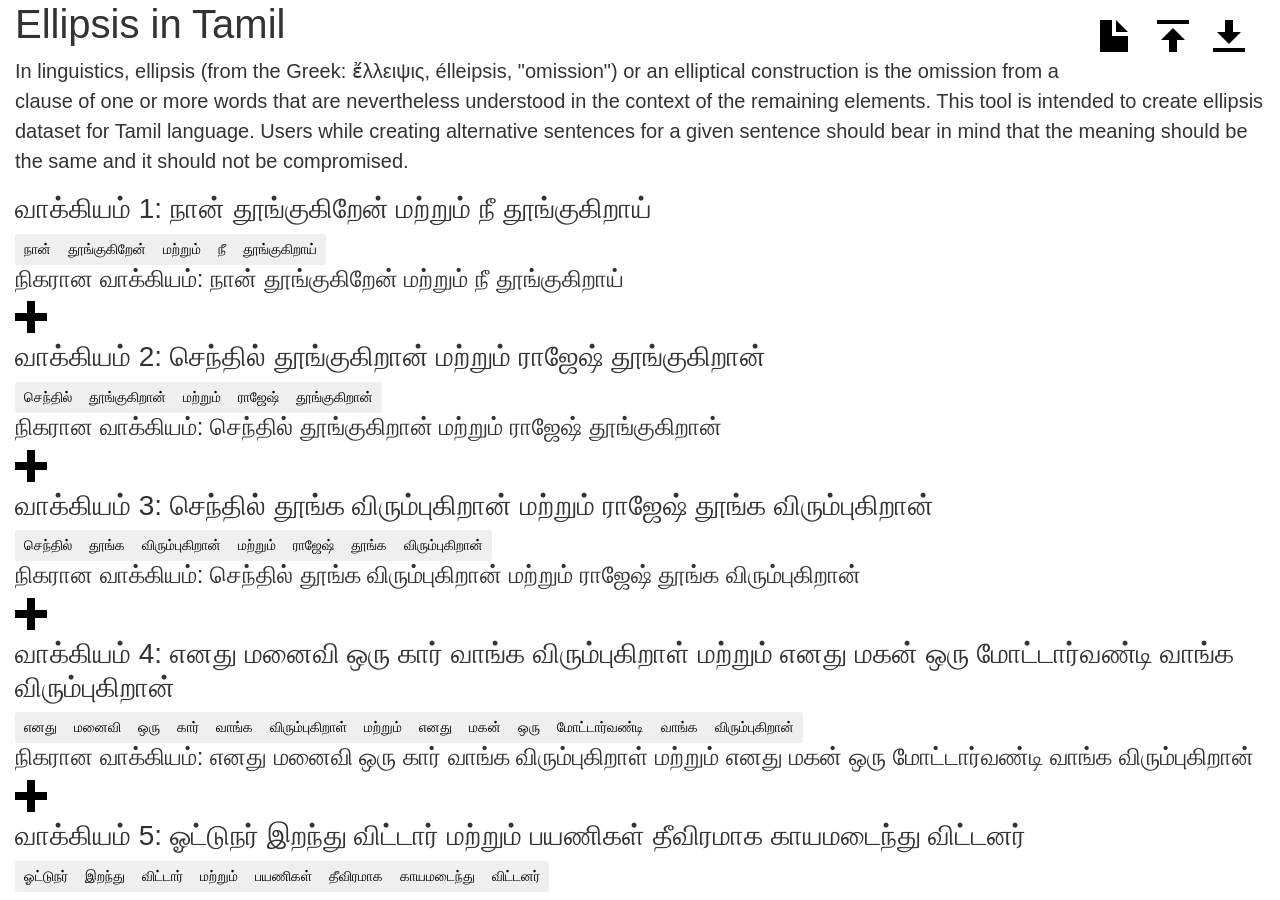
<file: index.html>
<!DOCTYPE html>
<html>
<head>
    <meta http-equiv="Content-Type" content="text/html; charset=UTF-8">
    <meta name="description" content="Ellipsis in Tamil survey">
    <title> Ellipsis in Tamil</title>
    <link rel="stylesheet" href="lib/bootstrap-4.0.0-dist/css/bootstrap.css">
    <link rel="stylesheet" href="index.css">
    <script src="lib/jquery-3.4.1.js"></script>
    <script src="lib/bootstrap-4.0.0-dist/js/bootstrap.js"></script>
</head>
<body>
    <div class="container-fluid">
        <div id="page-header">
            <h1>Ellipsis in Tamil</h1>
            <div id="page-action">
                <div class="new-file">
                    <label for="file-input1">
                        <img src="lib/open-iconic-master/png/file-4x.png" title="Pre-load Content"/>
                    </label>
                    <input type='button' id="file-input1" class='json-new'>
                </div>
                <div class="import-file">
                    <label for="file-input2">
                        <img src="lib/open-iconic-master/png/data-transfer-upload-4x.png" title="Load File"/>
                    </label>
                    <input type='file' id="file-input2" class='json-load'>
                </div>
                <div class="save-file">
                    <label for="file-input3">
                        <img src="lib/open-iconic-master/png/data-transfer-download-4x.png" title="Save File"/>
                    </label>
                    <input type='file' id="file-input3" class='json-save'>
                </div>
            </div>
            <p class="lead">
                In linguistics, ellipsis (from the Greek: ἔλλειψις, élleipsis, "omission") or an elliptical construction is the omission from a clause of one or more words that are nevertheless understood in the context of the remaining elements. This tool is intended to create ellipsis dataset for Tamil language. Users while creating alternative sentences for a given sentence should bear in mind that the meaning should be the same and it should not be compromised. 
            </p>
        </div>
        <div id="page-body"> </div>        
    </div>
</body>
<script src="index.js"></script>
</html>
</file>
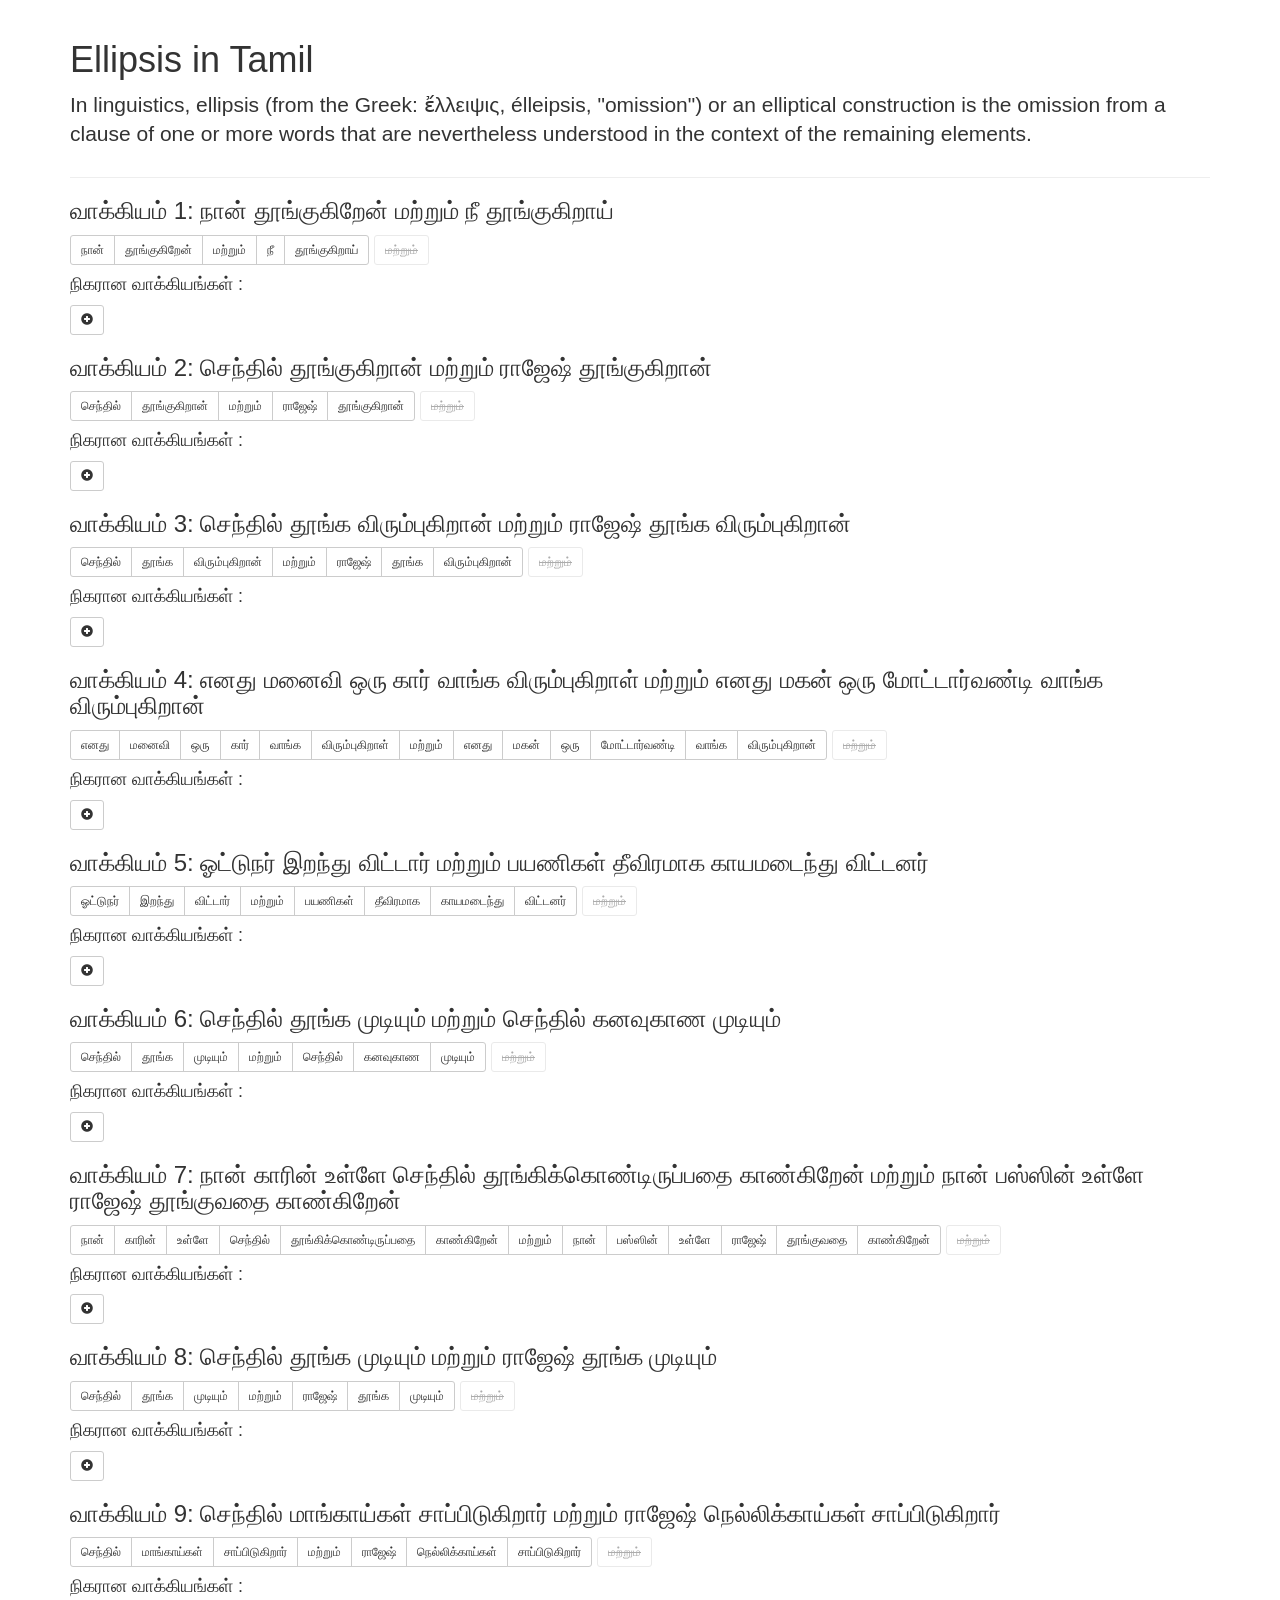
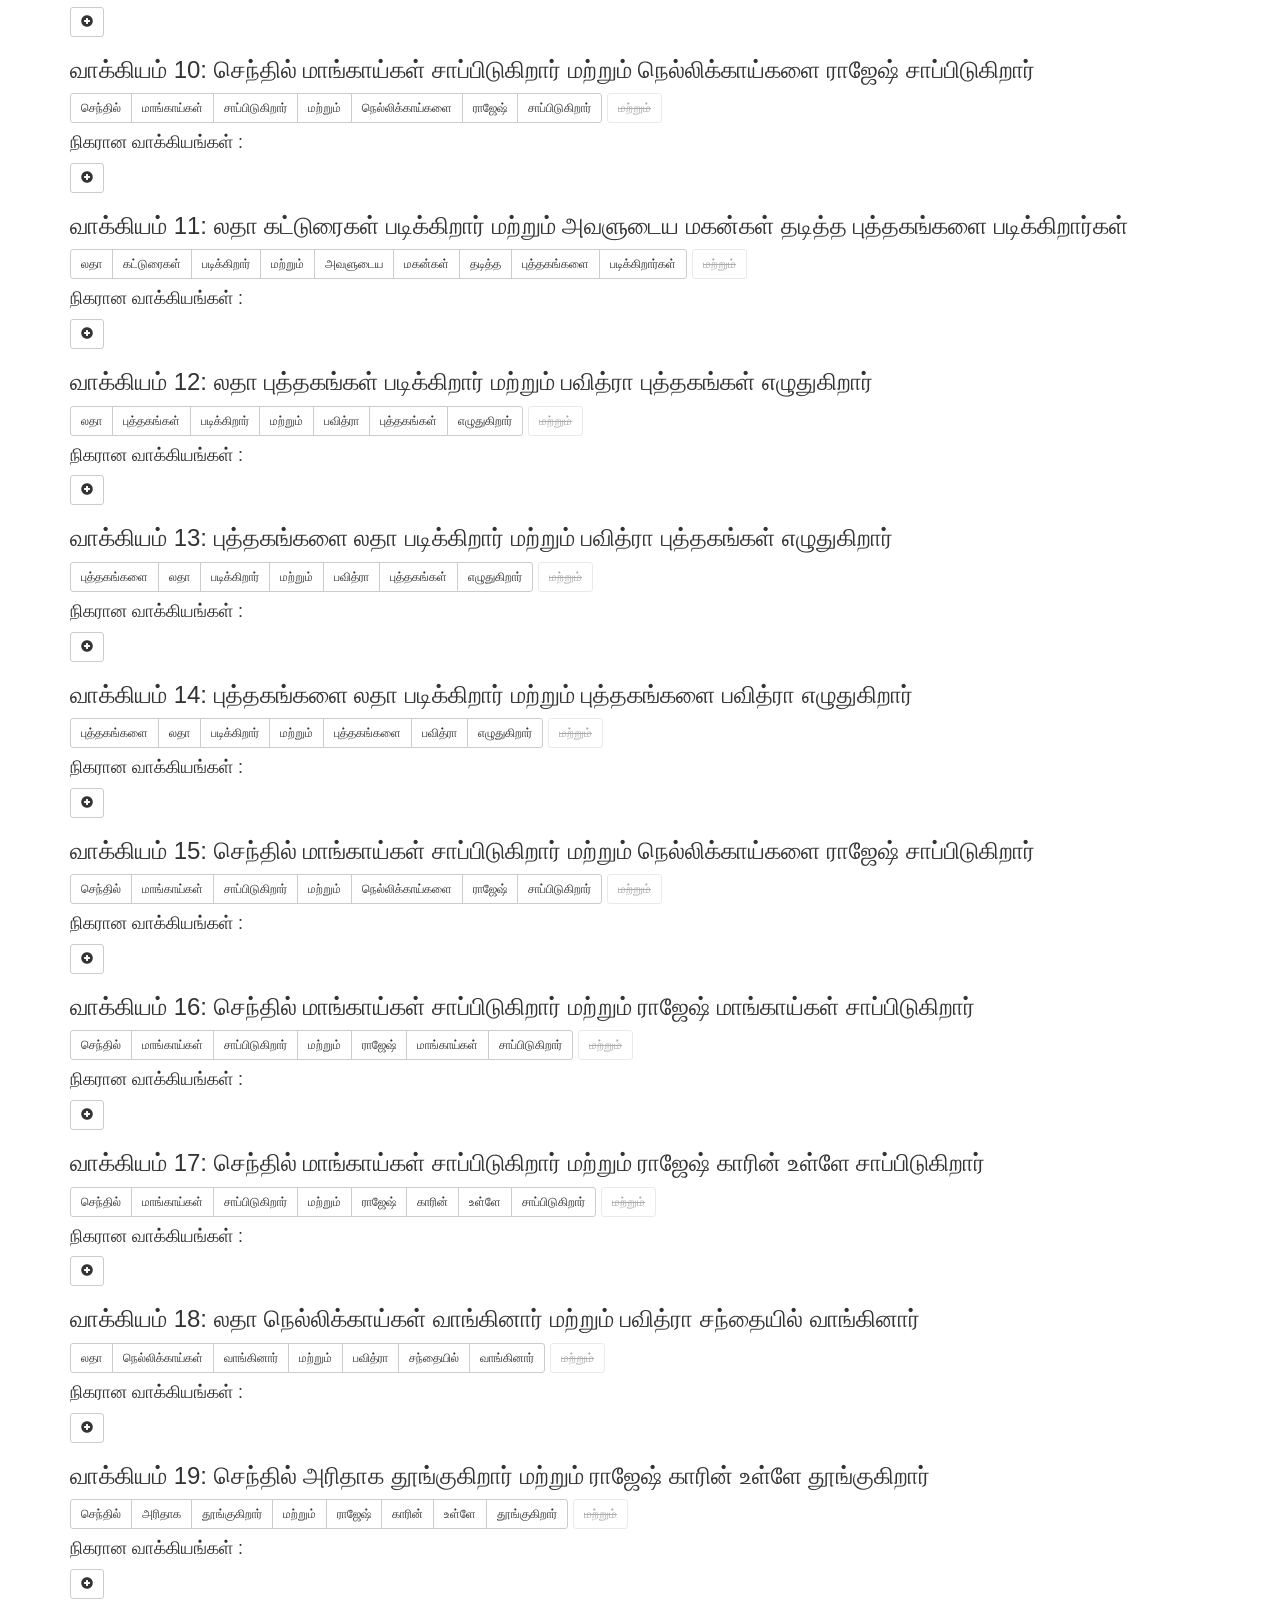
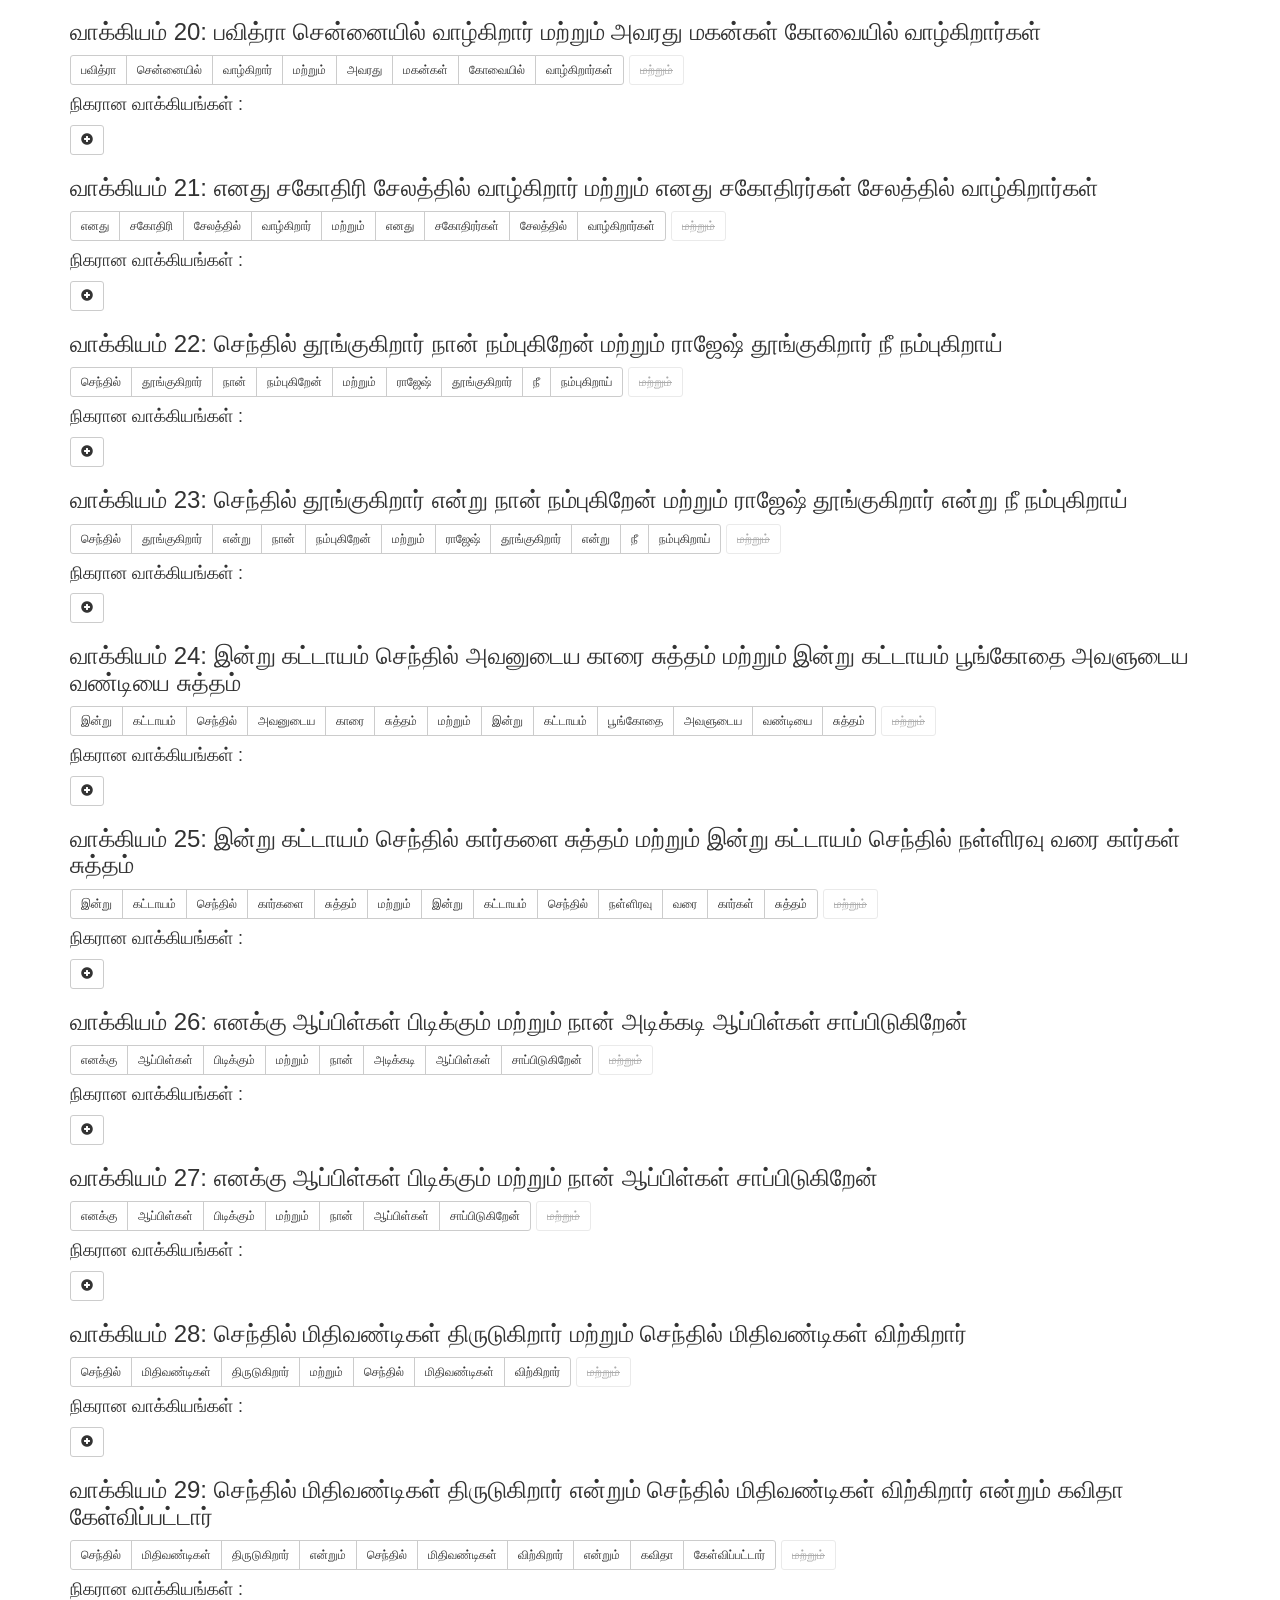
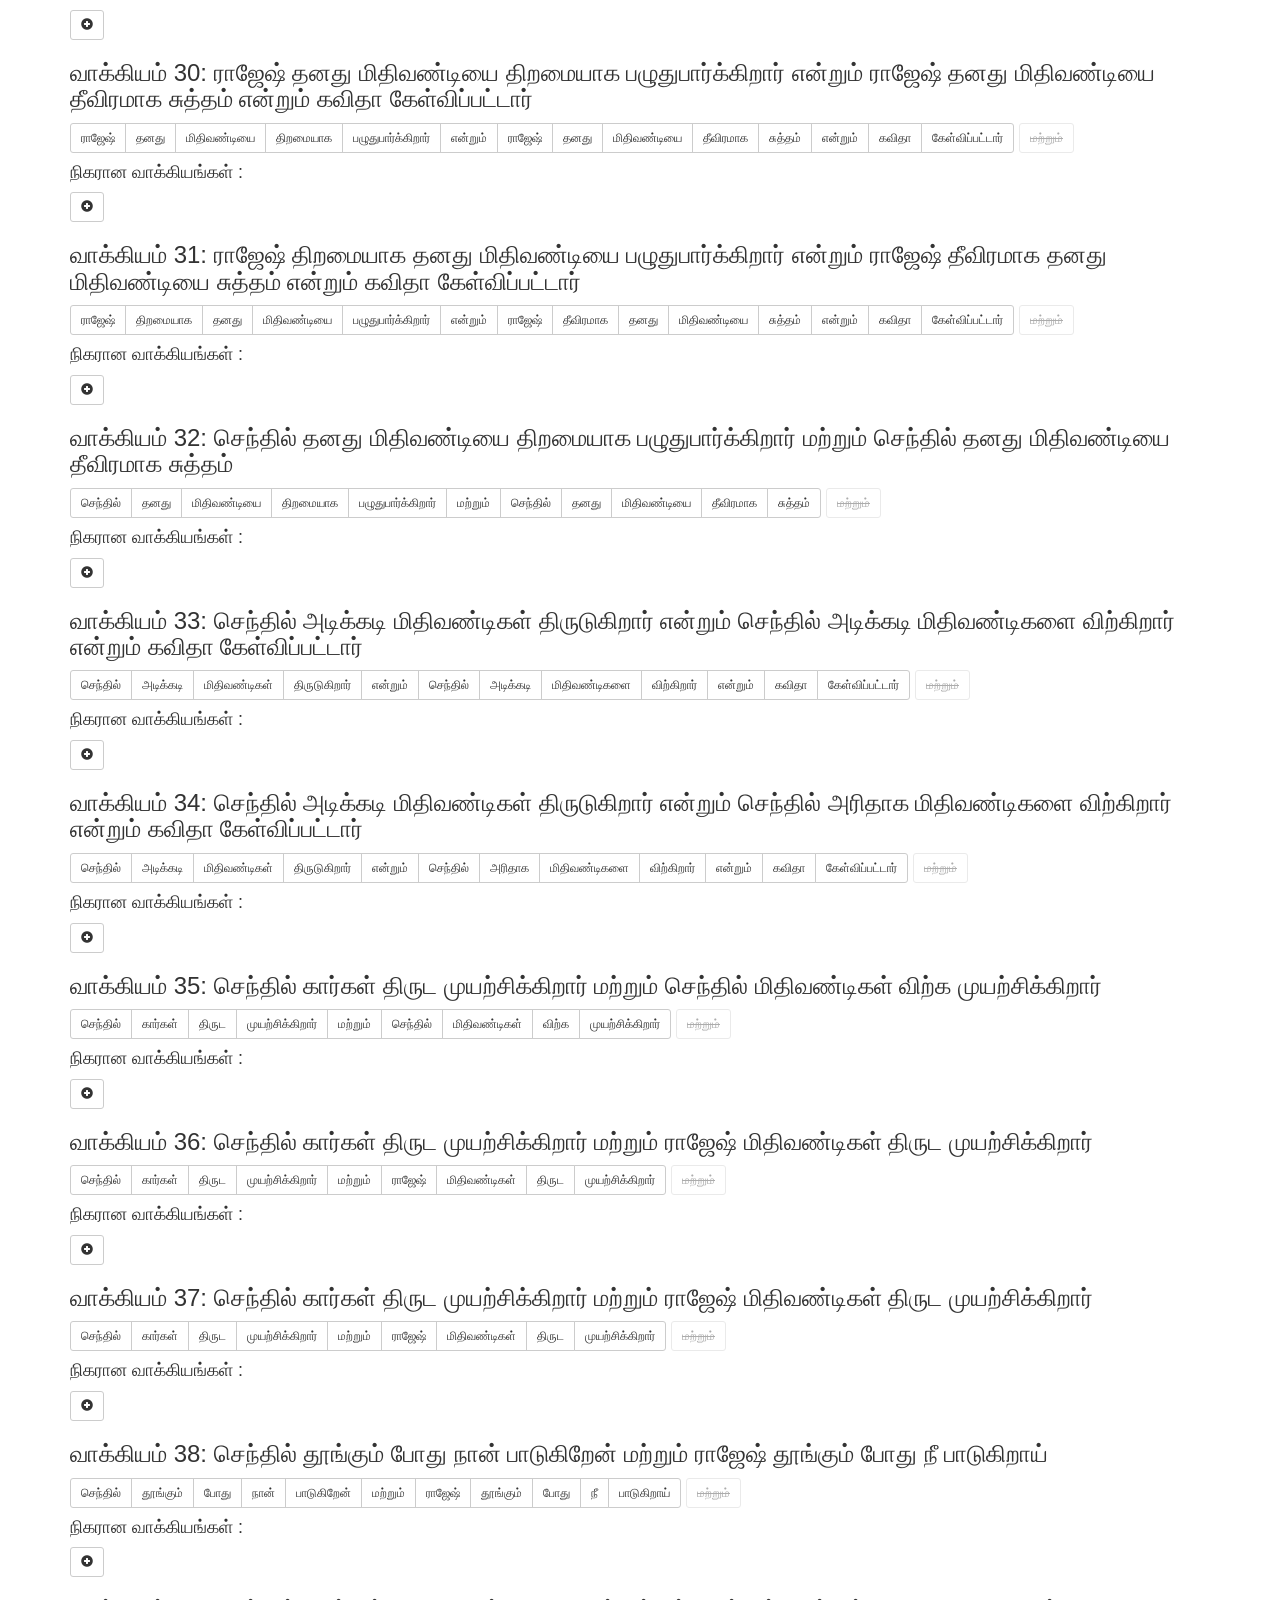
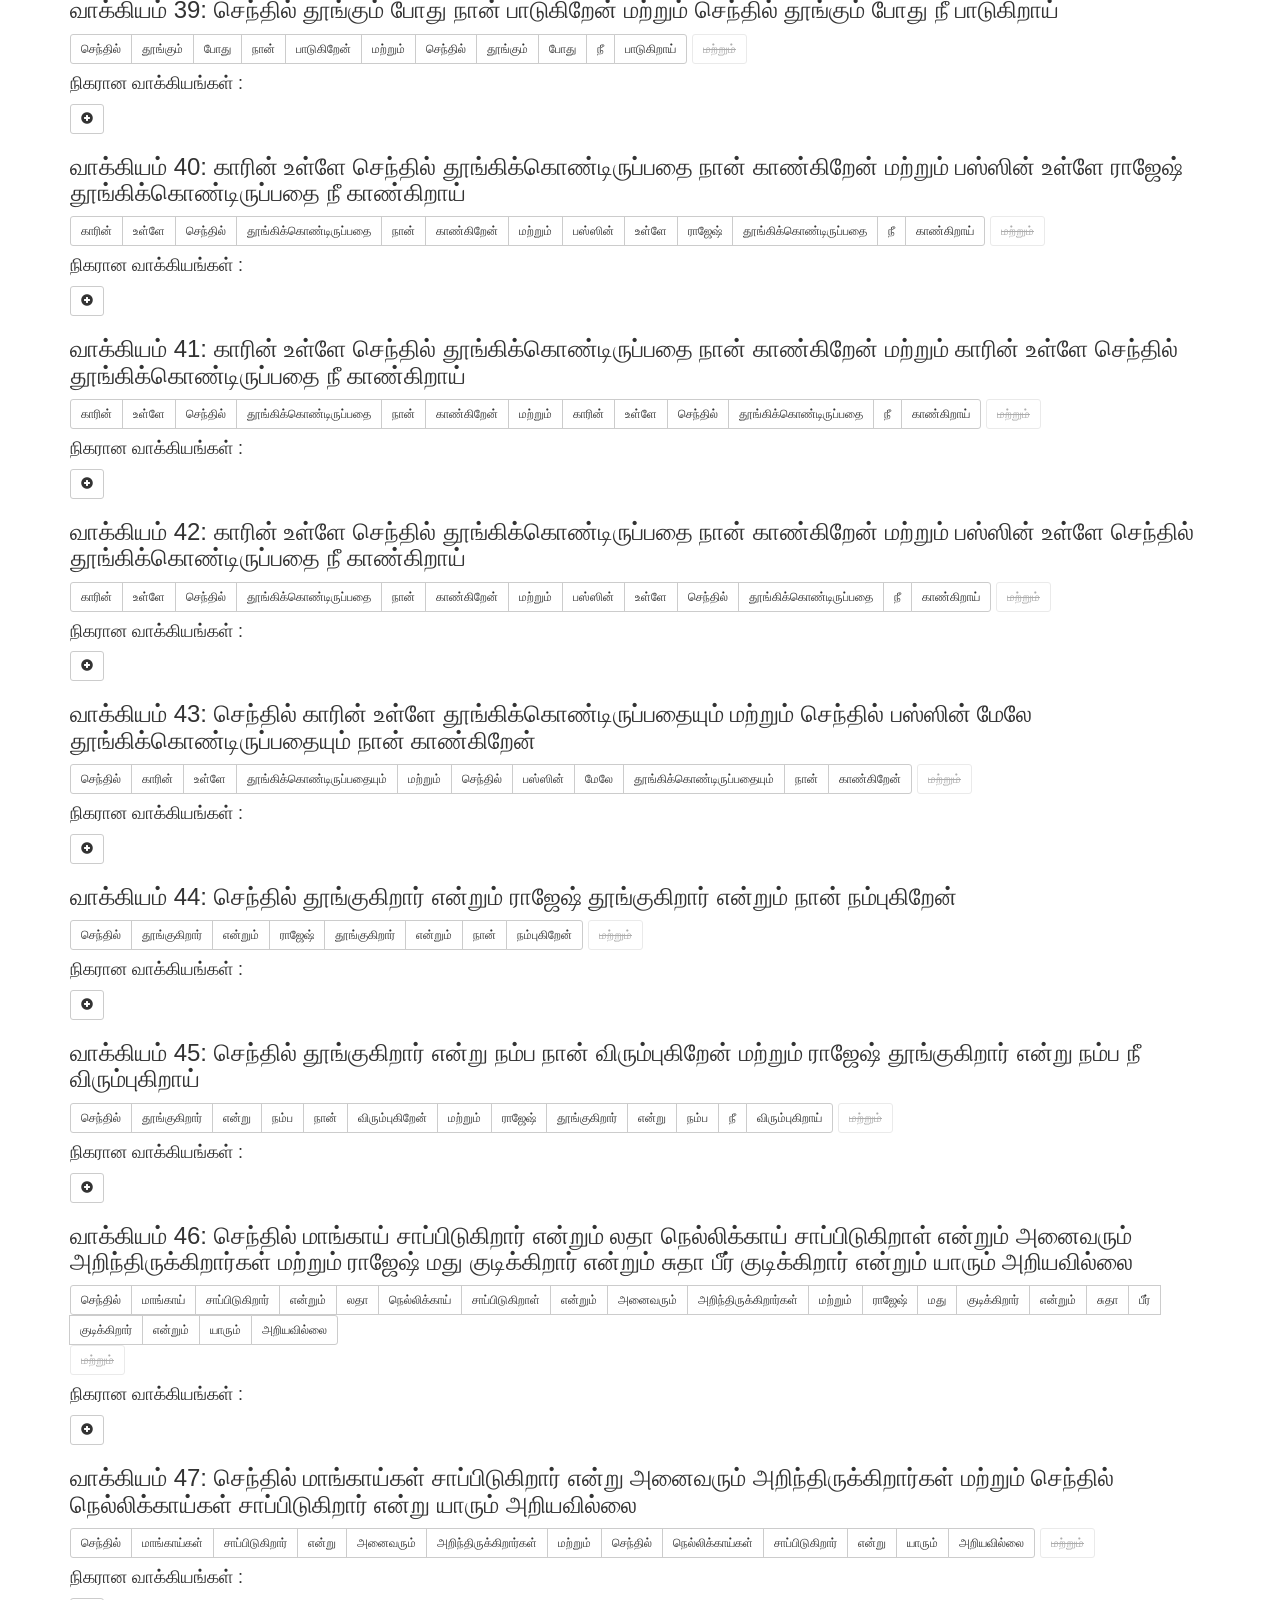
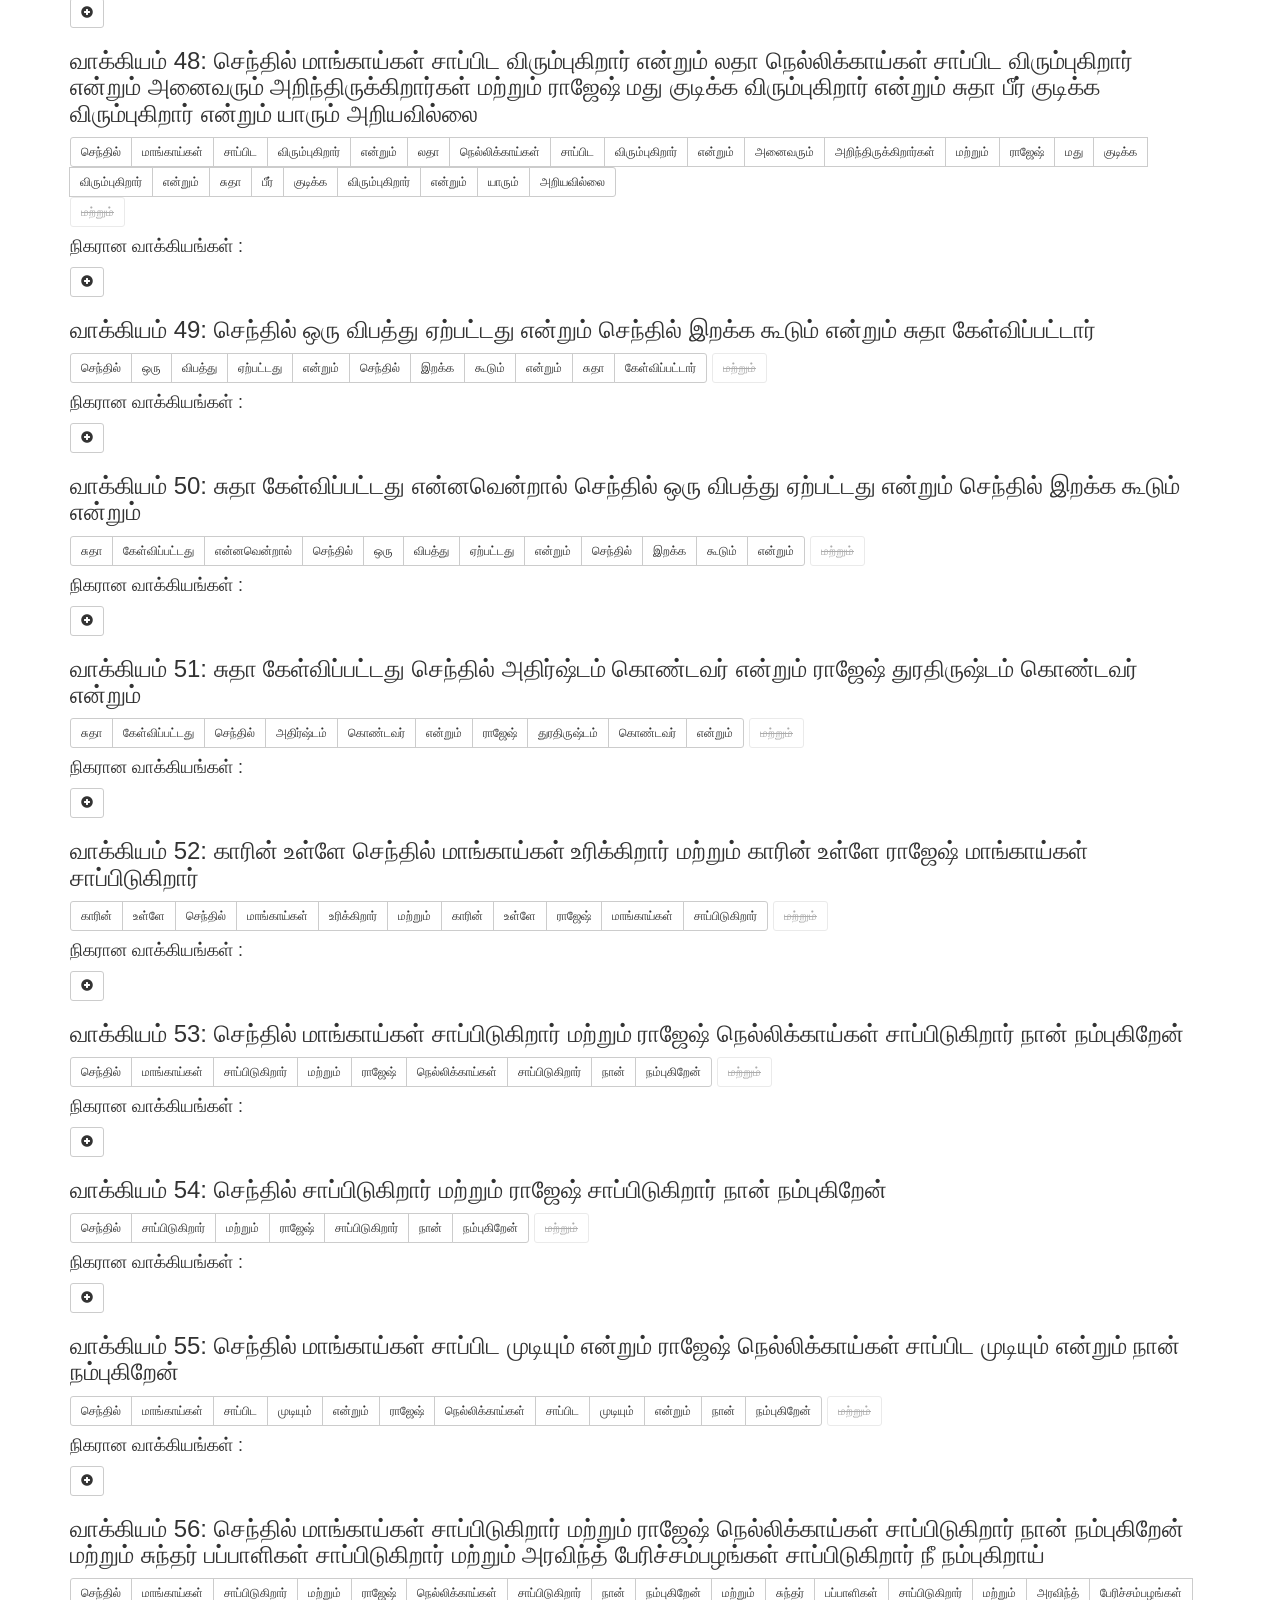
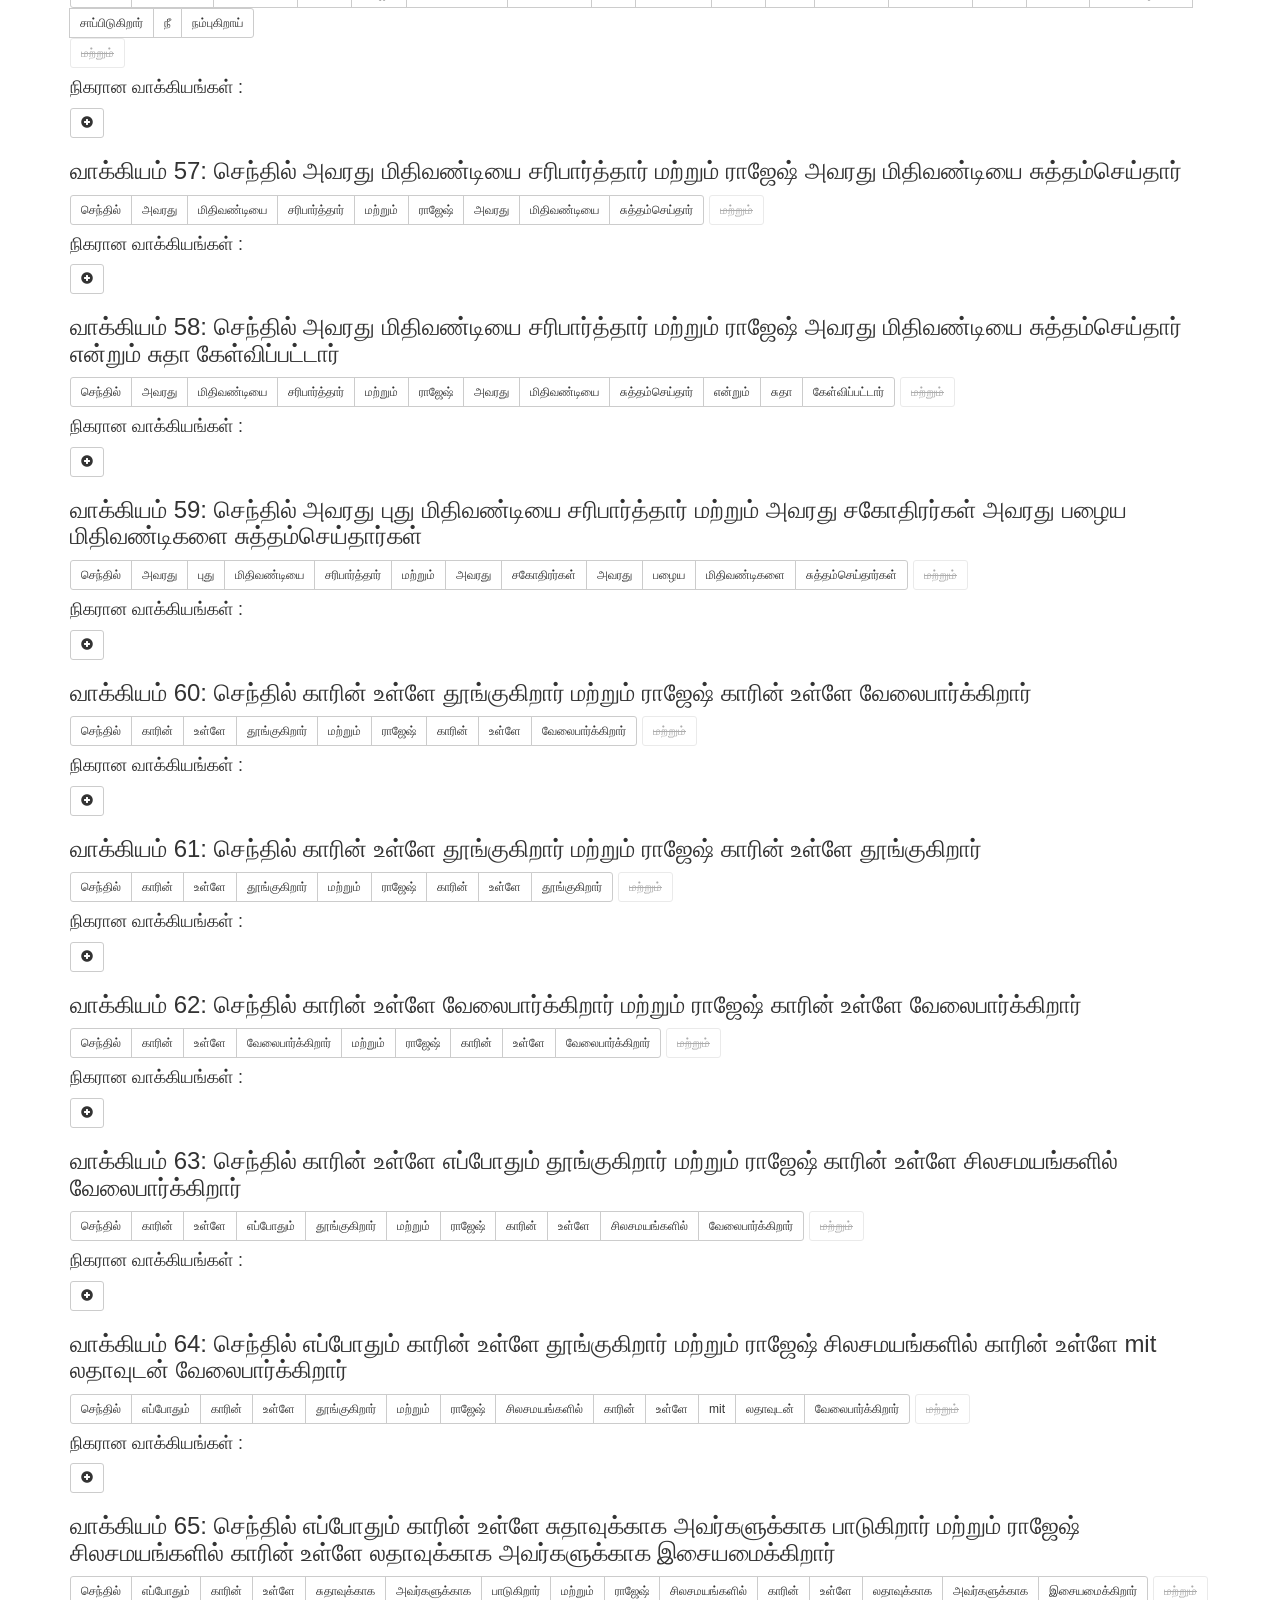
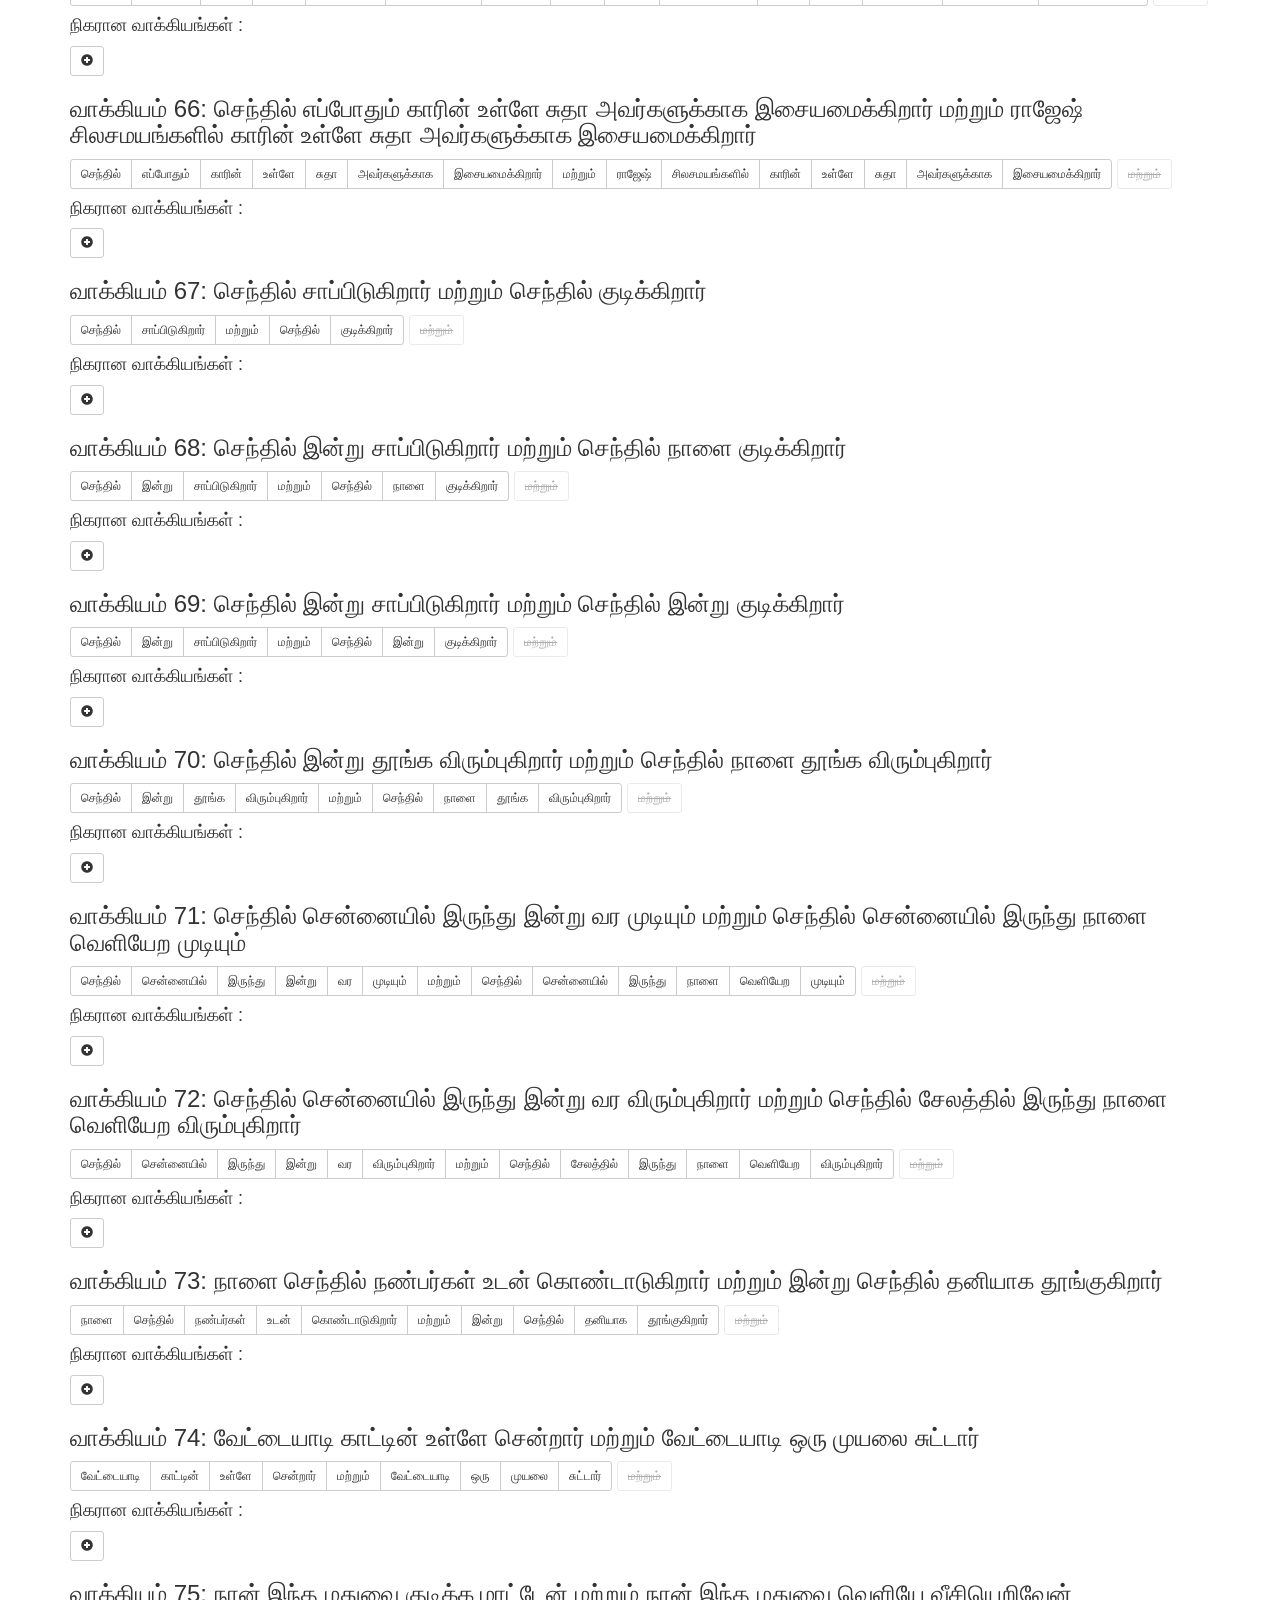
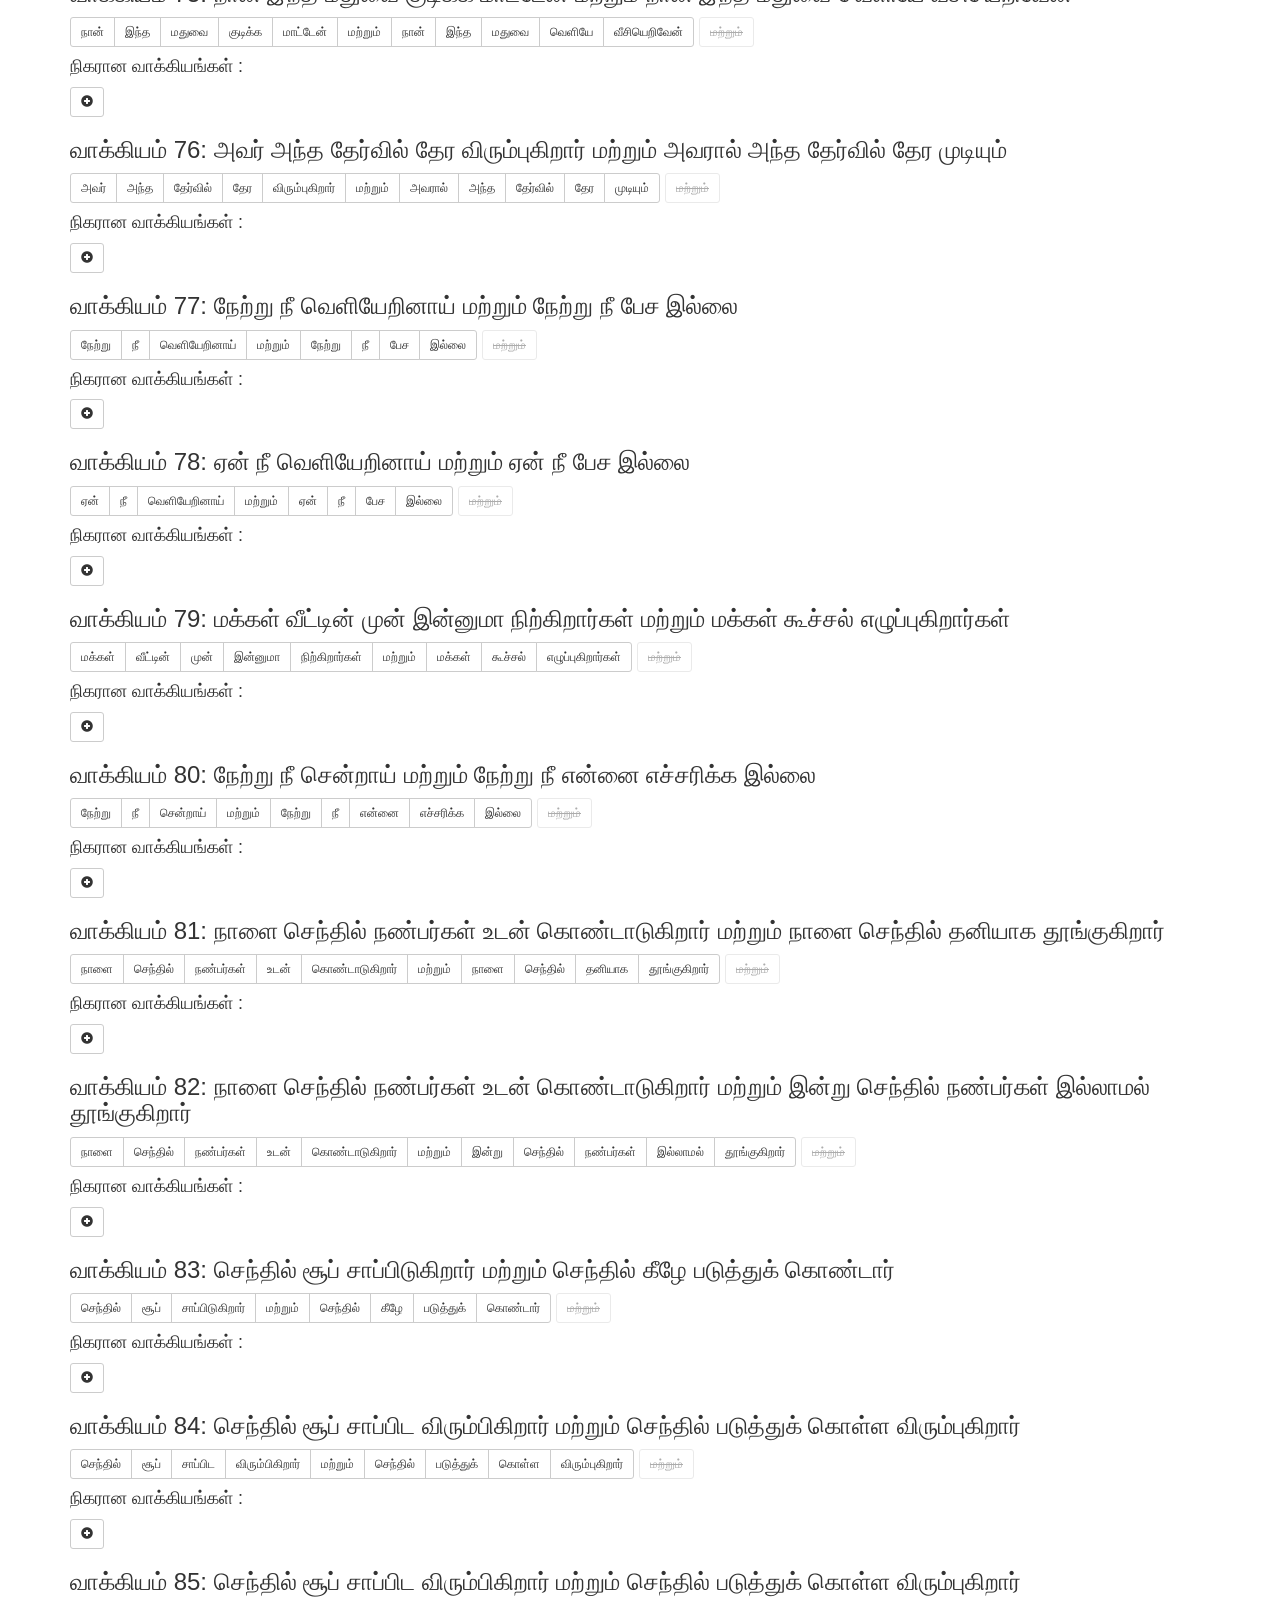
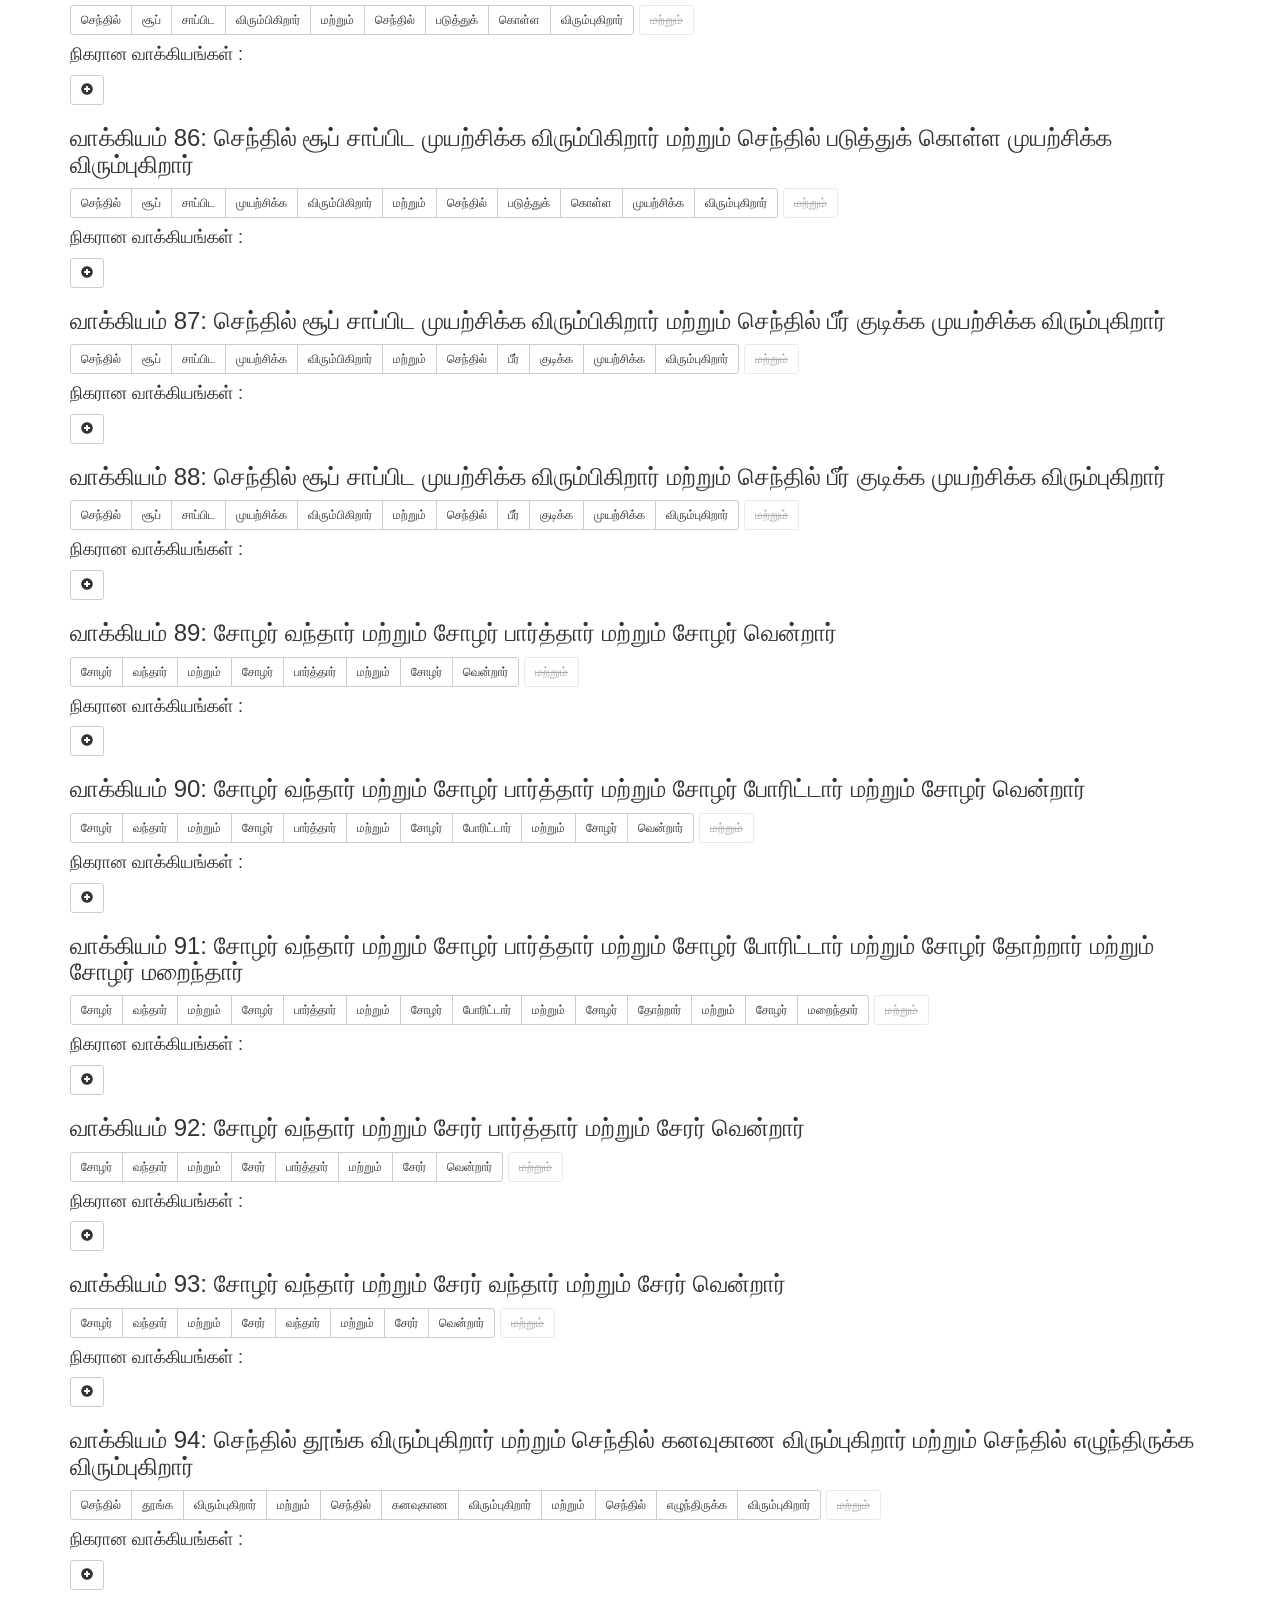
<file: public/index.html>
<!DOCTYPE html>
<html lang="pl">
<head>
    <meta http-equiv="Content-Type" content="text/html; charset=UTF-8">
    <meta http-equiv="X-UA-Compatible" content="IE=edge">
    <meta name="viewport" content="width=device-width, initial-scale=1">
    <meta name="description" content="Ellipsis in Tamil survey">
    <!--<meta name="author" content="Denis Memmesheimer">-->
    <!--<link rel="icon" type="image/png" href="favicon32x32.png" sizes="32x32">-->
    <!--<link rel="shortcut icon" href="favicon.ico" type="image/x-icon">-->
    <title> Ellipsis in Tamil</title>
    <link rel="stylesheet" href="https://maxcdn.bootstrapcdn.com/bootstrap/3.3.7/css/bootstrap.min.css">
    <link href="ie10-viewport-bug-workaround.css" rel="stylesheet">
    <link href="style.css" rel="stylesheet">
    <script src="https://ajax.googleapis.com/ajax/libs/jquery/3.2.1/jquery.min.js"></script>
    <script src="https://maxcdn.bootstrapcdn.com/bootstrap/3.3.7/js/bootstrap.min.js"></script>
</head>

<body>
<!--<form action="https://formspree.io/kassnik@gmail.com" method="POST">-->
<form method="POST" action="https://formspree.io/kandhasamy@uni-koblenz.de" >
    <div class="container">
        <div class="page-header">
            <h1>Ellipsis in Tamil</h1>
            <p class="lead">
                In linguistics, ellipsis (from the Greek: ἔλλειψις, élleipsis, "omission") or an elliptical construction is the omission from a clause of one or more words that are nevertheless understood in the context of the remaining elements.
            </p>
        </div>

        <p id="lastParagraph"></p>
        <button type="submit" class="btn btn-default btn-lg">Send</button>
        <input name="result" type="hidden"/>
        <script src="action.js"></script>
        <script src="ie-emulation-modes-warning.js"></script>
        <script src="ie10-viewport-bug-workaround.js"></script>
    </div>
</form>
</body>
</html>
</file>
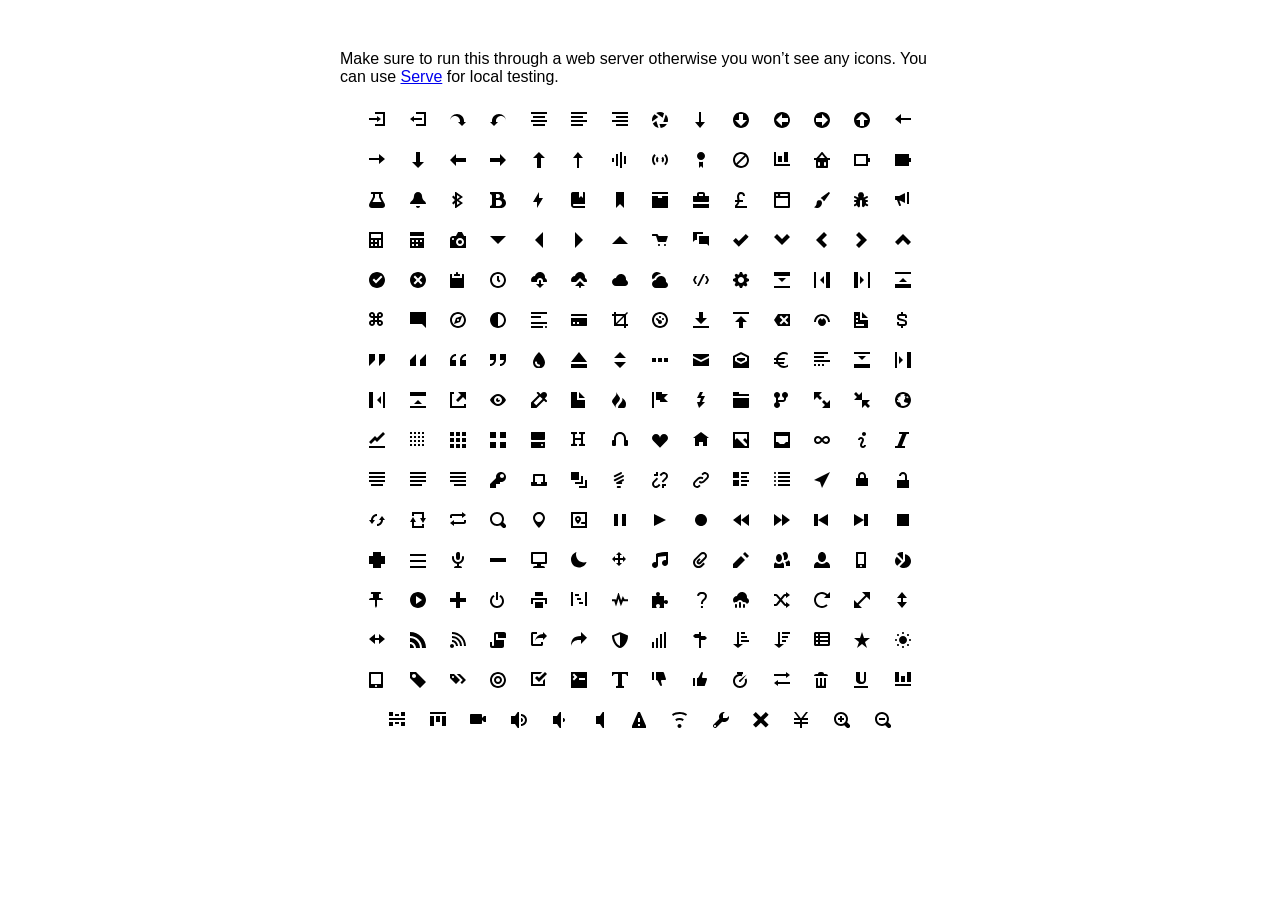
<file: lib/open-iconic-master/sprite/open-iconic.html>
<!DOCTYPE html>
<html>
<head>
<meta charset="utf-8">
<style>
  body {
    font-family: 'Helvetica', sans-serif;
    margin: 50px 0;
  }

  .container {
    width: 600px;
    text-align: center;
    margin: 20px auto;
  }

  .intro {
    text-align: left;
  }

  .icon {

    margin: 10px;
    width: 16px;
    height: 16px;
  }
</style>
</head>
<body>

<div class="container">
  <p class='intro'>
    Make sure to run this through a web server otherwise you won&rsquo;t see any icons. You can use <a href="https://github.com/visionmedia/serve">Serve</a> for local testing.
  </p>
  <svg class="icon">
    <use xlink:href="open-iconic.svg#account-login"></use>
  </svg>

  <svg viewBox="0 0 8 8" class="icon">
    <use xlink:href="open-iconic.svg#account-logout"></use>
  </svg>

  <svg viewBox="0 0 8 8" class="icon">
    <use xlink:href="open-iconic.svg#action-redo"></use>
  </svg>

  <svg viewBox="0 0 8 8" class="icon">
    <use xlink:href="open-iconic.svg#action-undo"></use>
  </svg>

  <svg viewBox="0 0 8 8" class="icon">
    <use xlink:href="open-iconic.svg#align-center"></use>
  </svg>

  <svg viewBox="0 0 8 8" class="icon">
    <use xlink:href="open-iconic.svg#align-left"></use>
  </svg>

  <svg viewBox="0 0 8 8" class="icon">
    <use xlink:href="open-iconic.svg#align-right"></use>
  </svg>

  <svg viewBox="0 0 8 8" class="icon">
    <use xlink:href="open-iconic.svg#aperture"></use>
  </svg>

  <svg viewBox="0 0 8 8" class="icon">
    <use xlink:href="open-iconic.svg#arrow-bottom"></use>
  </svg>

  <svg viewBox="0 0 8 8" class="icon">
    <use xlink:href="open-iconic.svg#arrow-circle-bottom"></use>
  </svg>

  <svg viewBox="0 0 8 8" class="icon">
    <use xlink:href="open-iconic.svg#arrow-circle-left"></use>
  </svg>

  <svg viewBox="0 0 8 8" class="icon">
    <use xlink:href="open-iconic.svg#arrow-circle-right"></use>
  </svg>

  <svg viewBox="0 0 8 8" class="icon">
    <use xlink:href="open-iconic.svg#arrow-circle-top"></use>
  </svg>

  <svg viewBox="0 0 8 8" class="icon">
    <use xlink:href="open-iconic.svg#arrow-left"></use>
  </svg>

  <svg viewBox="0 0 8 8" class="icon">
    <use xlink:href="open-iconic.svg#arrow-right"></use>
  </svg>

  <svg viewBox="0 0 8 8" class="icon">
    <use xlink:href="open-iconic.svg#arrow-thick-bottom"></use>
  </svg>

  <svg viewBox="0 0 8 8" class="icon">
    <use xlink:href="open-iconic.svg#arrow-thick-left"></use>
  </svg>

  <svg viewBox="0 0 8 8" class="icon">
    <use xlink:href="open-iconic.svg#arrow-thick-right"></use>
  </svg>

  <svg viewBox="0 0 8 8" class="icon">
    <use xlink:href="open-iconic.svg#arrow-thick-top"></use>
  </svg>

  <svg viewBox="0 0 8 8" class="icon">
    <use xlink:href="open-iconic.svg#arrow-top"></use>
  </svg>

  <svg viewBox="0 0 8 8" class="icon">
    <use xlink:href="open-iconic.svg#audio-spectrum"></use>
  </svg>

  <svg viewBox="0 0 8 8" class="icon">
    <use xlink:href="open-iconic.svg#audio"></use>
  </svg>

  <svg viewBox="0 0 8 8" class="icon">
    <use xlink:href="open-iconic.svg#badge"></use>
  </svg>

  <svg viewBox="0 0 8 8" class="icon">
    <use xlink:href="open-iconic.svg#ban"></use>
  </svg>

  <svg viewBox="0 0 8 8" class="icon">
    <use xlink:href="open-iconic.svg#bar-chart"></use>
  </svg>

  <svg viewBox="0 0 8 8" class="icon">
    <use xlink:href="open-iconic.svg#basket"></use>
  </svg>

  <svg viewBox="0 0 8 8" class="icon">
    <use xlink:href="open-iconic.svg#battery-empty"></use>
  </svg>

  <svg viewBox="0 0 8 8" class="icon">
    <use xlink:href="open-iconic.svg#battery-full"></use>
  </svg>

  <svg viewBox="0 0 8 8" class="icon">
    <use xlink:href="open-iconic.svg#beaker"></use>
  </svg>

  <svg viewBox="0 0 8 8" class="icon">
    <use xlink:href="open-iconic.svg#bell"></use>
  </svg>

  <svg viewBox="0 0 8 8" class="icon">
    <use xlink:href="open-iconic.svg#bluetooth"></use>
  </svg>

  <svg viewBox="0 0 8 8" class="icon">
    <use xlink:href="open-iconic.svg#bold"></use>
  </svg>

  <svg viewBox="0 0 8 8" class="icon">
    <use xlink:href="open-iconic.svg#bolt"></use>
  </svg>

  <svg viewBox="0 0 8 8" class="icon">
    <use xlink:href="open-iconic.svg#book"></use>
  </svg>

  <svg viewBox="0 0 8 8" class="icon">
    <use xlink:href="open-iconic.svg#bookmark"></use>
  </svg>

  <svg viewBox="0 0 8 8" class="icon">
    <use xlink:href="open-iconic.svg#box"></use>
  </svg>

  <svg viewBox="0 0 8 8" class="icon">
    <use xlink:href="open-iconic.svg#briefcase"></use>
  </svg>

  <svg viewBox="0 0 8 8" class="icon">
    <use xlink:href="open-iconic.svg#british-pound"></use>
  </svg>

  <svg viewBox="0 0 8 8" class="icon">
    <use xlink:href="open-iconic.svg#browser"></use>
  </svg>

  <svg viewBox="0 0 8 8" class="icon">
    <use xlink:href="open-iconic.svg#brush"></use>
  </svg>

  <svg viewBox="0 0 8 8" class="icon">
    <use xlink:href="open-iconic.svg#bug"></use>
  </svg>

  <svg viewBox="0 0 8 8" class="icon">
    <use xlink:href="open-iconic.svg#bullhorn"></use>
  </svg>

  <svg viewBox="0 0 8 8" class="icon">
    <use xlink:href="open-iconic.svg#calculator"></use>
  </svg>

  <svg viewBox="0 0 8 8" class="icon">
    <use xlink:href="open-iconic.svg#calendar"></use>
  </svg>

  <svg viewBox="0 0 8 8" class="icon">
    <use xlink:href="open-iconic.svg#camera-slr"></use>
  </svg>

  <svg viewBox="0 0 8 8" class="icon">
    <use xlink:href="open-iconic.svg#caret-bottom"></use>
  </svg>

  <svg viewBox="0 0 8 8" class="icon">
    <use xlink:href="open-iconic.svg#caret-left"></use>
  </svg>

  <svg viewBox="0 0 8 8" class="icon">
    <use xlink:href="open-iconic.svg#caret-right"></use>
  </svg>

  <svg viewBox="0 0 8 8" class="icon">
    <use xlink:href="open-iconic.svg#caret-top"></use>
  </svg>

  <svg viewBox="0 0 8 8" class="icon">
    <use xlink:href="open-iconic.svg#cart"></use>
  </svg>

  <svg viewBox="0 0 8 8" class="icon">
    <use xlink:href="open-iconic.svg#chat"></use>
  </svg>

  <svg viewBox="0 0 8 8" class="icon">
    <use xlink:href="open-iconic.svg#check"></use>
  </svg>

  <svg viewBox="0 0 8 8" class="icon">
    <use xlink:href="open-iconic.svg#chevron-bottom"></use>
  </svg>

  <svg viewBox="0 0 8 8" class="icon">
    <use xlink:href="open-iconic.svg#chevron-left"></use>
  </svg>

  <svg viewBox="0 0 8 8" class="icon">
    <use xlink:href="open-iconic.svg#chevron-right"></use>
  </svg>

  <svg viewBox="0 0 8 8" class="icon">
    <use xlink:href="open-iconic.svg#chevron-top"></use>
  </svg>

  <svg viewBox="0 0 8 8" class="icon">
    <use xlink:href="open-iconic.svg#circle-check"></use>
  </svg>

  <svg viewBox="0 0 8 8" class="icon">
    <use xlink:href="open-iconic.svg#circle-x"></use>
  </svg>

  <svg viewBox="0 0 8 8" class="icon">
    <use xlink:href="open-iconic.svg#clipboard"></use>
  </svg>

  <svg viewBox="0 0 8 8" class="icon">
    <use xlink:href="open-iconic.svg#clock"></use>
  </svg>

  <svg viewBox="0 0 8 8" class="icon">
    <use xlink:href="open-iconic.svg#cloud-download"></use>
  </svg>

  <svg viewBox="0 0 8 8" class="icon">
    <use xlink:href="open-iconic.svg#cloud-upload"></use>
  </svg>

  <svg viewBox="0 0 8 8" class="icon">
    <use xlink:href="open-iconic.svg#cloud"></use>
  </svg>

  <svg viewBox="0 0 8 8" class="icon">
    <use xlink:href="open-iconic.svg#cloudy"></use>
  </svg>

  <svg viewBox="0 0 8 8" class="icon">
    <use xlink:href="open-iconic.svg#code"></use>
  </svg>

  <svg viewBox="0 0 8 8" class="icon">
    <use xlink:href="open-iconic.svg#cog"></use>
  </svg>

  <svg viewBox="0 0 8 8" class="icon">
    <use xlink:href="open-iconic.svg#collapse-down"></use>
  </svg>

  <svg viewBox="0 0 8 8" class="icon">
    <use xlink:href="open-iconic.svg#collapse-left"></use>
  </svg>

  <svg viewBox="0 0 8 8" class="icon">
    <use xlink:href="open-iconic.svg#collapse-right"></use>
  </svg>

  <svg viewBox="0 0 8 8" class="icon">
    <use xlink:href="open-iconic.svg#collapse-up"></use>
  </svg>

  <svg viewBox="0 0 8 8" class="icon">
    <use xlink:href="open-iconic.svg#command"></use>
  </svg>

  <svg viewBox="0 0 8 8" class="icon">
    <use xlink:href="open-iconic.svg#comment-square"></use>
  </svg>

  <svg viewBox="0 0 8 8" class="icon">
    <use xlink:href="open-iconic.svg#compass"></use>
  </svg>

  <svg viewBox="0 0 8 8" class="icon">
    <use xlink:href="open-iconic.svg#contrast"></use>
  </svg>

  <svg viewBox="0 0 8 8" class="icon">
    <use xlink:href="open-iconic.svg#copywriting"></use>
  </svg>

  <svg viewBox="0 0 8 8" class="icon">
    <use xlink:href="open-iconic.svg#credit-card"></use>
  </svg>

  <svg viewBox="0 0 8 8" class="icon">
    <use xlink:href="open-iconic.svg#crop"></use>
  </svg>

  <svg viewBox="0 0 8 8" class="icon">
    <use xlink:href="open-iconic.svg#dashboard"></use>
  </svg>

  <svg viewBox="0 0 8 8" class="icon">
    <use xlink:href="open-iconic.svg#data-transfer-download"></use>
  </svg>

  <svg viewBox="0 0 8 8" class="icon">
    <use xlink:href="open-iconic.svg#data-transfer-upload"></use>
  </svg>

  <svg viewBox="0 0 8 8" class="icon">
    <use xlink:href="open-iconic.svg#delete"></use>
  </svg>

  <svg viewBox="0 0 8 8" class="icon">
    <use xlink:href="open-iconic.svg#dial"></use>
  </svg>

  <svg viewBox="0 0 8 8" class="icon">
    <use xlink:href="open-iconic.svg#document"></use>
  </svg>

  <svg viewBox="0 0 8 8" class="icon">
    <use xlink:href="open-iconic.svg#dollar"></use>
  </svg>

  <svg viewBox="0 0 8 8" class="icon">
    <use xlink:href="open-iconic.svg#double-quote-sans-left"></use>
  </svg>

  <svg viewBox="0 0 8 8" class="icon">
    <use xlink:href="open-iconic.svg#double-quote-sans-right"></use>
  </svg>

  <svg viewBox="0 0 8 8" class="icon">
    <use xlink:href="open-iconic.svg#double-quote-serif-left"></use>
  </svg>

  <svg viewBox="0 0 8 8" class="icon">
    <use xlink:href="open-iconic.svg#double-quote-serif-right"></use>
  </svg>

  <svg viewBox="0 0 8 8" class="icon">
    <use xlink:href="open-iconic.svg#droplet"></use>
  </svg>

  <svg viewBox="0 0 8 8" class="icon">
    <use xlink:href="open-iconic.svg#eject"></use>
  </svg>

  <svg viewBox="0 0 8 8" class="icon">
    <use xlink:href="open-iconic.svg#elevator"></use>
  </svg>

  <svg viewBox="0 0 8 8" class="icon">
    <use xlink:href="open-iconic.svg#ellipses"></use>
  </svg>

  <svg viewBox="0 0 8 8" class="icon">
    <use xlink:href="open-iconic.svg#envelope-closed"></use>
  </svg>

  <svg viewBox="0 0 8 8" class="icon">
    <use xlink:href="open-iconic.svg#envelope-open"></use>
  </svg>

  <svg viewBox="0 0 8 8" class="icon">
    <use xlink:href="open-iconic.svg#euro"></use>
  </svg>

  <svg viewBox="0 0 8 8" class="icon">
    <use xlink:href="open-iconic.svg#excerpt"></use>
  </svg>

  <svg viewBox="0 0 8 8" class="icon">
    <use xlink:href="open-iconic.svg#expand-down"></use>
  </svg>

  <svg viewBox="0 0 8 8" class="icon">
    <use xlink:href="open-iconic.svg#expand-left"></use>
  </svg>

  <svg viewBox="0 0 8 8" class="icon">
    <use xlink:href="open-iconic.svg#expand-right"></use>
  </svg>

  <svg viewBox="0 0 8 8" class="icon">
    <use xlink:href="open-iconic.svg#expand-up"></use>
  </svg>

  <svg viewBox="0 0 8 8" class="icon">
    <use xlink:href="open-iconic.svg#external-link"></use>
  </svg>

  <svg viewBox="0 0 8 8" class="icon">
    <use xlink:href="open-iconic.svg#eye"></use>
  </svg>

  <svg viewBox="0 0 8 8" class="icon">
    <use xlink:href="open-iconic.svg#eyedropper"></use>
  </svg>

  <svg viewBox="0 0 8 8" class="icon">
    <use xlink:href="open-iconic.svg#file"></use>
  </svg>

  <svg viewBox="0 0 8 8" class="icon">
    <use xlink:href="open-iconic.svg#fire"></use>
  </svg>

  <svg viewBox="0 0 8 8" class="icon">
    <use xlink:href="open-iconic.svg#flag"></use>
  </svg>

  <svg viewBox="0 0 8 8" class="icon">
    <use xlink:href="open-iconic.svg#flash"></use>
  </svg>

  <svg viewBox="0 0 8 8" class="icon">
    <use xlink:href="open-iconic.svg#folder"></use>
  </svg>

  <svg viewBox="0 0 8 8" class="icon">
    <use xlink:href="open-iconic.svg#fork"></use>
  </svg>

  <svg viewBox="0 0 8 8" class="icon">
    <use xlink:href="open-iconic.svg#fullscreen-enter"></use>
  </svg>

  <svg viewBox="0 0 8 8" class="icon">
    <use xlink:href="open-iconic.svg#fullscreen-exit"></use>
  </svg>

  <svg viewBox="0 0 8 8" class="icon">
    <use xlink:href="open-iconic.svg#globe"></use>
  </svg>

  <svg viewBox="0 0 8 8" class="icon">
    <use xlink:href="open-iconic.svg#graph"></use>
  </svg>

  <svg viewBox="0 0 8 8" class="icon">
    <use xlink:href="open-iconic.svg#grid-four-up"></use>
  </svg>

  <svg viewBox="0 0 8 8" class="icon">
    <use xlink:href="open-iconic.svg#grid-three-up"></use>
  </svg>

  <svg viewBox="0 0 8 8" class="icon">
    <use xlink:href="open-iconic.svg#grid-two-up"></use>
  </svg>

  <svg viewBox="0 0 8 8" class="icon">
    <use xlink:href="open-iconic.svg#hard-drive"></use>
  </svg>

  <svg viewBox="0 0 8 8" class="icon">
    <use xlink:href="open-iconic.svg#header"></use>
  </svg>

  <svg viewBox="0 0 8 8" class="icon">
    <use xlink:href="open-iconic.svg#headphones"></use>
  </svg>

  <svg viewBox="0 0 8 8" class="icon">
    <use xlink:href="open-iconic.svg#heart"></use>
  </svg>

  <svg viewBox="0 0 8 8" class="icon">
    <use xlink:href="open-iconic.svg#home"></use>
  </svg>

  <svg viewBox="0 0 8 8" class="icon">
    <use xlink:href="open-iconic.svg#image"></use>
  </svg>

  <svg viewBox="0 0 8 8" class="icon">
    <use xlink:href="open-iconic.svg#inbox"></use>
  </svg>

  <svg viewBox="0 0 8 8" class="icon">
    <use xlink:href="open-iconic.svg#infinity"></use>
  </svg>

  <svg viewBox="0 0 8 8" class="icon">
    <use xlink:href="open-iconic.svg#info"></use>
  </svg>

  <svg viewBox="0 0 8 8" class="icon">
    <use xlink:href="open-iconic.svg#italic"></use>
  </svg>

  <svg viewBox="0 0 8 8" class="icon">
    <use xlink:href="open-iconic.svg#justify-center"></use>
  </svg>

  <svg viewBox="0 0 8 8" class="icon">
    <use xlink:href="open-iconic.svg#justify-left"></use>
  </svg>

  <svg viewBox="0 0 8 8" class="icon">
    <use xlink:href="open-iconic.svg#justify-right"></use>
  </svg>

  <svg viewBox="0 0 8 8" class="icon">
    <use xlink:href="open-iconic.svg#key"></use>
  </svg>

  <svg viewBox="0 0 8 8" class="icon">
    <use xlink:href="open-iconic.svg#laptop"></use>
  </svg>

  <svg viewBox="0 0 8 8" class="icon">
    <use xlink:href="open-iconic.svg#layers"></use>
  </svg>

  <svg viewBox="0 0 8 8" class="icon">
    <use xlink:href="open-iconic.svg#lightbulb"></use>
  </svg>

  <svg viewBox="0 0 8 8" class="icon">
    <use xlink:href="open-iconic.svg#link-broken"></use>
  </svg>

  <svg viewBox="0 0 8 8" class="icon">
    <use xlink:href="open-iconic.svg#link-intact"></use>
  </svg>

  <svg viewBox="0 0 8 8" class="icon">
    <use xlink:href="open-iconic.svg#list-rich"></use>
  </svg>

  <svg viewBox="0 0 8 8" class="icon">
    <use xlink:href="open-iconic.svg#list"></use>
  </svg>

  <svg viewBox="0 0 8 8" class="icon">
    <use xlink:href="open-iconic.svg#location"></use>
  </svg>

  <svg viewBox="0 0 8 8" class="icon">
    <use xlink:href="open-iconic.svg#lock-locked"></use>
  </svg>

  <svg viewBox="0 0 8 8" class="icon">
    <use xlink:href="open-iconic.svg#lock-unlocked"></use>
  </svg>

  <svg viewBox="0 0 8 8" class="icon">
    <use xlink:href="open-iconic.svg#loop-circular"></use>
  </svg>

  <svg viewBox="0 0 8 8" class="icon">
    <use xlink:href="open-iconic.svg#loop-square"></use>
  </svg>

  <svg viewBox="0 0 8 8" class="icon">
    <use xlink:href="open-iconic.svg#loop"></use>
  </svg>

  <svg viewBox="0 0 8 8" class="icon">
    <use xlink:href="open-iconic.svg#magnifying-glass"></use>
  </svg>

  <svg viewBox="0 0 8 8" class="icon">
    <use xlink:href="open-iconic.svg#map-marker"></use>
  </svg>

  <svg viewBox="0 0 8 8" class="icon">
    <use xlink:href="open-iconic.svg#map"></use>
  </svg>

  <svg viewBox="0 0 8 8" class="icon">
    <use xlink:href="open-iconic.svg#media-pause"></use>
  </svg>

  <svg viewBox="0 0 8 8" class="icon">
    <use xlink:href="open-iconic.svg#media-play"></use>
  </svg>

  <svg viewBox="0 0 8 8" class="icon">
    <use xlink:href="open-iconic.svg#media-record"></use>
  </svg>

  <svg viewBox="0 0 8 8" class="icon">
    <use xlink:href="open-iconic.svg#media-skip-backward"></use>
  </svg>

  <svg viewBox="0 0 8 8" class="icon">
    <use xlink:href="open-iconic.svg#media-skip-forward"></use>
  </svg>

  <svg viewBox="0 0 8 8" class="icon">
    <use xlink:href="open-iconic.svg#media-step-backward"></use>
  </svg>

  <svg viewBox="0 0 8 8" class="icon">
    <use xlink:href="open-iconic.svg#media-step-forward"></use>
  </svg>

  <svg viewBox="0 0 8 8" class="icon">
    <use xlink:href="open-iconic.svg#media-stop"></use>
  </svg>

  <svg viewBox="0 0 8 8" class="icon">
    <use xlink:href="open-iconic.svg#medical-cross"></use>
  </svg>

  <svg viewBox="0 0 8 8" class="icon">
    <use xlink:href="open-iconic.svg#menu"></use>
  </svg>

  <svg viewBox="0 0 8 8" class="icon">
    <use xlink:href="open-iconic.svg#microphone"></use>
  </svg>

  <svg viewBox="0 0 8 8" class="icon">
    <use xlink:href="open-iconic.svg#minus"></use>
  </svg>

  <svg viewBox="0 0 8 8" class="icon">
    <use xlink:href="open-iconic.svg#monitor"></use>
  </svg>

  <svg viewBox="0 0 8 8" class="icon">
    <use xlink:href="open-iconic.svg#moon"></use>
  </svg>

  <svg viewBox="0 0 8 8" class="icon">
    <use xlink:href="open-iconic.svg#move"></use>
  </svg>

  <svg viewBox="0 0 8 8" class="icon">
    <use xlink:href="open-iconic.svg#musical-note"></use>
  </svg>

  <svg viewBox="0 0 8 8" class="icon">
    <use xlink:href="open-iconic.svg#paperclip"></use>
  </svg>

  <svg viewBox="0 0 8 8" class="icon">
    <use xlink:href="open-iconic.svg#pencil"></use>
  </svg>

  <svg viewBox="0 0 8 8" class="icon">
    <use xlink:href="open-iconic.svg#people"></use>
  </svg>

  <svg viewBox="0 0 8 8" class="icon">
    <use xlink:href="open-iconic.svg#person"></use>
  </svg>

  <svg viewBox="0 0 8 8" class="icon">
    <use xlink:href="open-iconic.svg#phone"></use>
  </svg>

  <svg viewBox="0 0 8 8" class="icon">
    <use xlink:href="open-iconic.svg#pie-chart"></use>
  </svg>

  <svg viewBox="0 0 8 8" class="icon">
    <use xlink:href="open-iconic.svg#pin"></use>
  </svg>

  <svg viewBox="0 0 8 8" class="icon">
    <use xlink:href="open-iconic.svg#play-circle"></use>
  </svg>

  <svg viewBox="0 0 8 8" class="icon">
    <use xlink:href="open-iconic.svg#plus"></use>
  </svg>

  <svg viewBox="0 0 8 8" class="icon">
    <use xlink:href="open-iconic.svg#power-standby"></use>
  </svg>

  <svg viewBox="0 0 8 8" class="icon">
    <use xlink:href="open-iconic.svg#print"></use>
  </svg>

  <svg viewBox="0 0 8 8" class="icon">
    <use xlink:href="open-iconic.svg#project"></use>
  </svg>

  <svg viewBox="0 0 8 8" class="icon">
    <use xlink:href="open-iconic.svg#pulse"></use>
  </svg>

  <svg viewBox="0 0 8 8" class="icon">
    <use xlink:href="open-iconic.svg#puzzle-piece"></use>
  </svg>

  <svg viewBox="0 0 8 8" class="icon">
    <use xlink:href="open-iconic.svg#question-mark"></use>
  </svg>

  <svg viewBox="0 0 8 8" class="icon">
    <use xlink:href="open-iconic.svg#rain"></use>
  </svg>

  <svg viewBox="0 0 8 8" class="icon">
    <use xlink:href="open-iconic.svg#random"></use>
  </svg>

  <svg viewBox="0 0 8 8" class="icon">
    <use xlink:href="open-iconic.svg#reload"></use>
  </svg>

  <svg viewBox="0 0 8 8" class="icon">
    <use xlink:href="open-iconic.svg#resize-both"></use>
  </svg>

  <svg viewBox="0 0 8 8" class="icon">
    <use xlink:href="open-iconic.svg#resize-height"></use>
  </svg>

  <svg viewBox="0 0 8 8" class="icon">
    <use xlink:href="open-iconic.svg#resize-width"></use>
  </svg>

  <svg viewBox="0 0 8 8" class="icon">
    <use xlink:href="open-iconic.svg#rss-alt"></use>
  </svg>

  <svg viewBox="0 0 8 8" class="icon">
    <use xlink:href="open-iconic.svg#rss"></use>
  </svg>

  <svg viewBox="0 0 8 8" class="icon">
    <use xlink:href="open-iconic.svg#script"></use>
  </svg>

  <svg viewBox="0 0 8 8" class="icon">
    <use xlink:href="open-iconic.svg#share-boxed"></use>
  </svg>

  <svg viewBox="0 0 8 8" class="icon">
    <use xlink:href="open-iconic.svg#share"></use>
  </svg>

  <svg viewBox="0 0 8 8" class="icon">
    <use xlink:href="open-iconic.svg#shield"></use>
  </svg>

  <svg viewBox="0 0 8 8" class="icon">
    <use xlink:href="open-iconic.svg#signal"></use>
  </svg>

  <svg viewBox="0 0 8 8" class="icon">
    <use xlink:href="open-iconic.svg#signpost"></use>
  </svg>

  <svg viewBox="0 0 8 8" class="icon">
    <use xlink:href="open-iconic.svg#sort-ascending"></use>
  </svg>

  <svg viewBox="0 0 8 8" class="icon">
    <use xlink:href="open-iconic.svg#sort-descending"></use>
  </svg>

  <svg viewBox="0 0 8 8" class="icon">
    <use xlink:href="open-iconic.svg#spreadsheet"></use>
  </svg>

  <svg viewBox="0 0 8 8" class="icon">
    <use xlink:href="open-iconic.svg#star"></use>
  </svg>

  <svg viewBox="0 0 8 8" class="icon">
    <use xlink:href="open-iconic.svg#sun"></use>
  </svg>

  <svg viewBox="0 0 8 8" class="icon">
    <use xlink:href="open-iconic.svg#tablet"></use>
  </svg>

  <svg viewBox="0 0 8 8" class="icon">
    <use xlink:href="open-iconic.svg#tag"></use>
  </svg>

  <svg viewBox="0 0 8 8" class="icon">
    <use xlink:href="open-iconic.svg#tags"></use>
  </svg>

  <svg viewBox="0 0 8 8" class="icon">
    <use xlink:href="open-iconic.svg#target"></use>
  </svg>

  <svg viewBox="0 0 8 8" class="icon">
    <use xlink:href="open-iconic.svg#task"></use>
  </svg>

  <svg viewBox="0 0 8 8" class="icon">
    <use xlink:href="open-iconic.svg#terminal"></use>
  </svg>

  <svg viewBox="0 0 8 8" class="icon">
    <use xlink:href="open-iconic.svg#text"></use>
  </svg>

  <svg viewBox="0 0 8 8" class="icon">
    <use xlink:href="open-iconic.svg#thumb-down"></use>
  </svg>

  <svg viewBox="0 0 8 8" class="icon">
    <use xlink:href="open-iconic.svg#thumb-up"></use>
  </svg>

  <svg viewBox="0 0 8 8" class="icon">
    <use xlink:href="open-iconic.svg#timer"></use>
  </svg>

  <svg viewBox="0 0 8 8" class="icon">
    <use xlink:href="open-iconic.svg#transfer"></use>
  </svg>

  <svg viewBox="0 0 8 8" class="icon">
    <use xlink:href="open-iconic.svg#trash"></use>
  </svg>

  <svg viewBox="0 0 8 8" class="icon">
    <use xlink:href="open-iconic.svg#underline"></use>
  </svg>

  <svg viewBox="0 0 8 8" class="icon">
    <use xlink:href="open-iconic.svg#vertical-align-bottom"></use>
  </svg>

  <svg viewBox="0 0 8 8" class="icon">
    <use xlink:href="open-iconic.svg#vertical-align-center"></use>
  </svg>

  <svg viewBox="0 0 8 8" class="icon">
    <use xlink:href="open-iconic.svg#vertical-align-top"></use>
  </svg>

  <svg viewBox="0 0 8 8" class="icon">
    <use xlink:href="open-iconic.svg#video"></use>
  </svg>

  <svg viewBox="0 0 8 8" class="icon">
    <use xlink:href="open-iconic.svg#volume-high"></use>
  </svg>

  <svg viewBox="0 0 8 8" class="icon">
    <use xlink:href="open-iconic.svg#volume-low"></use>
  </svg>

  <svg viewBox="0 0 8 8" class="icon">
    <use xlink:href="open-iconic.svg#volume-off"></use>
  </svg>

  <svg viewBox="0 0 8 8" class="icon">
    <use xlink:href="open-iconic.svg#warning"></use>
  </svg>

  <svg viewBox="0 0 8 8" class="icon">
    <use xlink:href="open-iconic.svg#wifi"></use>
  </svg>

  <svg viewBox="0 0 8 8" class="icon">
    <use xlink:href="open-iconic.svg#wrench"></use>
  </svg>

  <svg viewBox="0 0 8 8" class="icon">
    <use xlink:href="open-iconic.svg#x"></use>
  </svg>

  <svg viewBox="0 0 8 8" class="icon">
    <use xlink:href="open-iconic.svg#yen"></use>
  </svg>

  <svg viewBox="0 0 8 8" class="icon">
    <use xlink:href="open-iconic.svg#zoom-in"></use>
  </svg>

  <svg viewBox="0 0 8 8" class="icon">
    <use xlink:href="open-iconic.svg#zoom-out"></use>
  </svg>

</div>
</body>
</html>
</file>
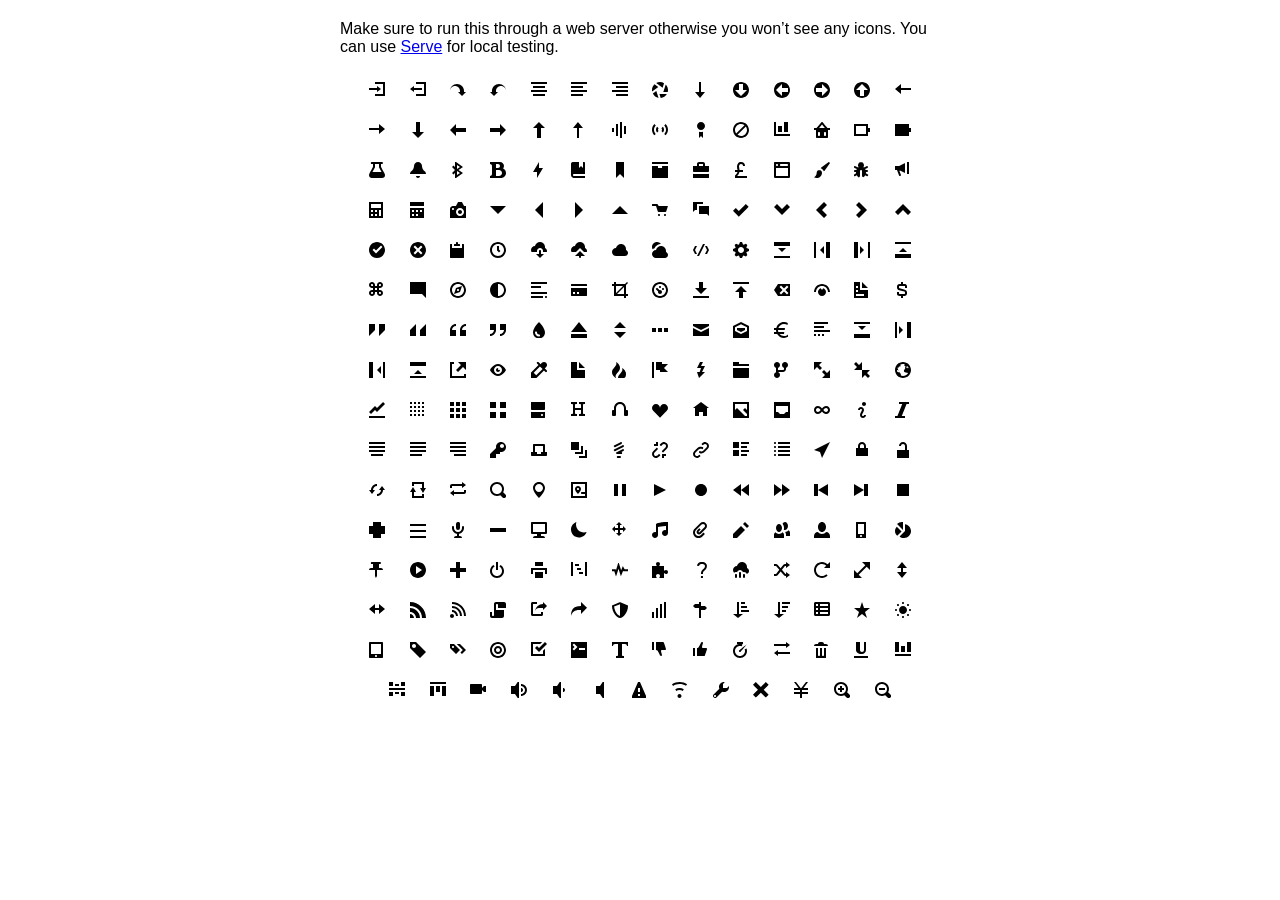
<file: lib/open-iconic-master/sprite/sprite.html>
<!DOCTYPE html>
<html>
<head>
<meta charset="utf-8">
<style>
  body {
    font-family: Helvetica, sans-serif;
  }

  .container {
    width: 600px;
    text-align: center;
    margin: 20px auto;
  }

  .message {
    text-align: left;
  }

  .icon {
    display: inline-block;
    margin: 10px;
    width: 16px;
    height: 16px;
  }
</style>
</head>
<body>

<div class="container">
  <p class="message">Make sure to run this through a web server otherwise you won&rsquo;t see any icons. You can use <a href="https://github.com/visionmedia/serve">Serve</a> for local testing.</p>
  <svg class="icon">
    <use xlink:href="sprite.svg#account-login"></use>
  </svg>

  <svg class="icon">
    <use xlink:href="sprite.svg#account-logout"></use>
  </svg>

  <svg class="icon">
    <use xlink:href="sprite.svg#action-redo"></use>
  </svg>

  <svg class="icon">
    <use xlink:href="sprite.svg#action-undo"></use>
  </svg>

  <svg class="icon">
    <use xlink:href="sprite.svg#align-center"></use>
  </svg>

  <svg class="icon">
    <use xlink:href="sprite.svg#align-left"></use>
  </svg>

  <svg class="icon">
    <use xlink:href="sprite.svg#align-right"></use>
  </svg>

  <svg class="icon">
    <use xlink:href="sprite.svg#aperture"></use>
  </svg>

  <svg class="icon">
    <use xlink:href="sprite.svg#arrow-bottom"></use>
  </svg>

  <svg class="icon">
    <use xlink:href="sprite.svg#arrow-circle-bottom"></use>
  </svg>

  <svg class="icon">
    <use xlink:href="sprite.svg#arrow-circle-left"></use>
  </svg>

  <svg class="icon">
    <use xlink:href="sprite.svg#arrow-circle-right"></use>
  </svg>

  <svg class="icon">
    <use xlink:href="sprite.svg#arrow-circle-top"></use>
  </svg>

  <svg class="icon">
    <use xlink:href="sprite.svg#arrow-left"></use>
  </svg>

  <svg class="icon">
    <use xlink:href="sprite.svg#arrow-right"></use>
  </svg>

  <svg class="icon">
    <use xlink:href="sprite.svg#arrow-thick-bottom"></use>
  </svg>

  <svg class="icon">
    <use xlink:href="sprite.svg#arrow-thick-left"></use>
  </svg>

  <svg class="icon">
    <use xlink:href="sprite.svg#arrow-thick-right"></use>
  </svg>

  <svg class="icon">
    <use xlink:href="sprite.svg#arrow-thick-top"></use>
  </svg>

  <svg class="icon">
    <use xlink:href="sprite.svg#arrow-top"></use>
  </svg>

  <svg class="icon">
    <use xlink:href="sprite.svg#audio-spectrum"></use>
  </svg>

  <svg class="icon">
    <use xlink:href="sprite.svg#audio"></use>
  </svg>

  <svg class="icon">
    <use xlink:href="sprite.svg#badge"></use>
  </svg>

  <svg class="icon">
    <use xlink:href="sprite.svg#ban"></use>
  </svg>

  <svg class="icon">
    <use xlink:href="sprite.svg#bar-chart"></use>
  </svg>

  <svg class="icon">
    <use xlink:href="sprite.svg#basket"></use>
  </svg>

  <svg class="icon">
    <use xlink:href="sprite.svg#battery-empty"></use>
  </svg>

  <svg class="icon">
    <use xlink:href="sprite.svg#battery-full"></use>
  </svg>

  <svg class="icon">
    <use xlink:href="sprite.svg#beaker"></use>
  </svg>

  <svg class="icon">
    <use xlink:href="sprite.svg#bell"></use>
  </svg>

  <svg class="icon">
    <use xlink:href="sprite.svg#bluetooth"></use>
  </svg>

  <svg class="icon">
    <use xlink:href="sprite.svg#bold"></use>
  </svg>

  <svg class="icon">
    <use xlink:href="sprite.svg#bolt"></use>
  </svg>

  <svg class="icon">
    <use xlink:href="sprite.svg#book"></use>
  </svg>

  <svg class="icon">
    <use xlink:href="sprite.svg#bookmark"></use>
  </svg>

  <svg class="icon">
    <use xlink:href="sprite.svg#box"></use>
  </svg>

  <svg class="icon">
    <use xlink:href="sprite.svg#briefcase"></use>
  </svg>

  <svg class="icon">
    <use xlink:href="sprite.svg#british-pound"></use>
  </svg>

  <svg class="icon">
    <use xlink:href="sprite.svg#browser"></use>
  </svg>

  <svg class="icon">
    <use xlink:href="sprite.svg#brush"></use>
  </svg>

  <svg class="icon">
    <use xlink:href="sprite.svg#bug"></use>
  </svg>

  <svg class="icon">
    <use xlink:href="sprite.svg#bullhorn"></use>
  </svg>

  <svg class="icon">
    <use xlink:href="sprite.svg#calculator"></use>
  </svg>

  <svg class="icon">
    <use xlink:href="sprite.svg#calendar"></use>
  </svg>

  <svg class="icon">
    <use xlink:href="sprite.svg#camera-slr"></use>
  </svg>

  <svg class="icon">
    <use xlink:href="sprite.svg#caret-bottom"></use>
  </svg>

  <svg class="icon">
    <use xlink:href="sprite.svg#caret-left"></use>
  </svg>

  <svg class="icon">
    <use xlink:href="sprite.svg#caret-right"></use>
  </svg>

  <svg class="icon">
    <use xlink:href="sprite.svg#caret-top"></use>
  </svg>

  <svg class="icon">
    <use xlink:href="sprite.svg#cart"></use>
  </svg>

  <svg class="icon">
    <use xlink:href="sprite.svg#chat"></use>
  </svg>

  <svg class="icon">
    <use xlink:href="sprite.svg#check"></use>
  </svg>

  <svg class="icon">
    <use xlink:href="sprite.svg#chevron-bottom"></use>
  </svg>

  <svg class="icon">
    <use xlink:href="sprite.svg#chevron-left"></use>
  </svg>

  <svg class="icon">
    <use xlink:href="sprite.svg#chevron-right"></use>
  </svg>

  <svg class="icon">
    <use xlink:href="sprite.svg#chevron-top"></use>
  </svg>

  <svg class="icon">
    <use xlink:href="sprite.svg#circle-check"></use>
  </svg>

  <svg class="icon">
    <use xlink:href="sprite.svg#circle-x"></use>
  </svg>

  <svg class="icon">
    <use xlink:href="sprite.svg#clipboard"></use>
  </svg>

  <svg class="icon">
    <use xlink:href="sprite.svg#clock"></use>
  </svg>

  <svg class="icon">
    <use xlink:href="sprite.svg#cloud-download"></use>
  </svg>

  <svg class="icon">
    <use xlink:href="sprite.svg#cloud-upload"></use>
  </svg>

  <svg class="icon">
    <use xlink:href="sprite.svg#cloud"></use>
  </svg>

  <svg class="icon">
    <use xlink:href="sprite.svg#cloudy"></use>
  </svg>

  <svg class="icon">
    <use xlink:href="sprite.svg#code"></use>
  </svg>

  <svg class="icon">
    <use xlink:href="sprite.svg#cog"></use>
  </svg>

  <svg class="icon">
    <use xlink:href="sprite.svg#collapse-down"></use>
  </svg>

  <svg class="icon">
    <use xlink:href="sprite.svg#collapse-left"></use>
  </svg>

  <svg class="icon">
    <use xlink:href="sprite.svg#collapse-right"></use>
  </svg>

  <svg class="icon">
    <use xlink:href="sprite.svg#collapse-up"></use>
  </svg>

  <svg class="icon">
    <use xlink:href="sprite.svg#command"></use>
  </svg>

  <svg class="icon">
    <use xlink:href="sprite.svg#comment-square"></use>
  </svg>

  <svg class="icon">
    <use xlink:href="sprite.svg#compass"></use>
  </svg>

  <svg class="icon">
    <use xlink:href="sprite.svg#contrast"></use>
  </svg>

  <svg class="icon">
    <use xlink:href="sprite.svg#copywriting"></use>
  </svg>

  <svg class="icon">
    <use xlink:href="sprite.svg#credit-card"></use>
  </svg>

  <svg class="icon">
    <use xlink:href="sprite.svg#crop"></use>
  </svg>

  <svg class="icon">
    <use xlink:href="sprite.svg#dashboard"></use>
  </svg>

  <svg class="icon">
    <use xlink:href="sprite.svg#data-transfer-download"></use>
  </svg>

  <svg class="icon">
    <use xlink:href="sprite.svg#data-transfer-upload"></use>
  </svg>

  <svg class="icon">
    <use xlink:href="sprite.svg#delete"></use>
  </svg>

  <svg class="icon">
    <use xlink:href="sprite.svg#dial"></use>
  </svg>

  <svg class="icon">
    <use xlink:href="sprite.svg#document"></use>
  </svg>

  <svg class="icon">
    <use xlink:href="sprite.svg#dollar"></use>
  </svg>

  <svg class="icon">
    <use xlink:href="sprite.svg#double-quote-sans-left"></use>
  </svg>

  <svg class="icon">
    <use xlink:href="sprite.svg#double-quote-sans-right"></use>
  </svg>

  <svg class="icon">
    <use xlink:href="sprite.svg#double-quote-serif-left"></use>
  </svg>

  <svg class="icon">
    <use xlink:href="sprite.svg#double-quote-serif-right"></use>
  </svg>

  <svg class="icon">
    <use xlink:href="sprite.svg#droplet"></use>
  </svg>

  <svg class="icon">
    <use xlink:href="sprite.svg#eject"></use>
  </svg>

  <svg class="icon">
    <use xlink:href="sprite.svg#elevator"></use>
  </svg>

  <svg class="icon">
    <use xlink:href="sprite.svg#ellipses"></use>
  </svg>

  <svg class="icon">
    <use xlink:href="sprite.svg#envelope-closed"></use>
  </svg>

  <svg class="icon">
    <use xlink:href="sprite.svg#envelope-open"></use>
  </svg>

  <svg class="icon">
    <use xlink:href="sprite.svg#euro"></use>
  </svg>

  <svg class="icon">
    <use xlink:href="sprite.svg#excerpt"></use>
  </svg>

  <svg class="icon">
    <use xlink:href="sprite.svg#expand-down"></use>
  </svg>

  <svg class="icon">
    <use xlink:href="sprite.svg#expand-left"></use>
  </svg>

  <svg class="icon">
    <use xlink:href="sprite.svg#expand-right"></use>
  </svg>

  <svg class="icon">
    <use xlink:href="sprite.svg#expand-up"></use>
  </svg>

  <svg class="icon">
    <use xlink:href="sprite.svg#external-link"></use>
  </svg>

  <svg class="icon">
    <use xlink:href="sprite.svg#eye"></use>
  </svg>

  <svg class="icon">
    <use xlink:href="sprite.svg#eyedropper"></use>
  </svg>

  <svg class="icon">
    <use xlink:href="sprite.svg#file"></use>
  </svg>

  <svg class="icon">
    <use xlink:href="sprite.svg#fire"></use>
  </svg>

  <svg class="icon">
    <use xlink:href="sprite.svg#flag"></use>
  </svg>

  <svg class="icon">
    <use xlink:href="sprite.svg#flash"></use>
  </svg>

  <svg class="icon">
    <use xlink:href="sprite.svg#folder"></use>
  </svg>

  <svg class="icon">
    <use xlink:href="sprite.svg#fork"></use>
  </svg>

  <svg class="icon">
    <use xlink:href="sprite.svg#fullscreen-enter"></use>
  </svg>

  <svg class="icon">
    <use xlink:href="sprite.svg#fullscreen-exit"></use>
  </svg>

  <svg class="icon">
    <use xlink:href="sprite.svg#globe"></use>
  </svg>

  <svg class="icon">
    <use xlink:href="sprite.svg#graph"></use>
  </svg>

  <svg class="icon">
    <use xlink:href="sprite.svg#grid-four-up"></use>
  </svg>

  <svg class="icon">
    <use xlink:href="sprite.svg#grid-three-up"></use>
  </svg>

  <svg class="icon">
    <use xlink:href="sprite.svg#grid-two-up"></use>
  </svg>

  <svg class="icon">
    <use xlink:href="sprite.svg#hard-drive"></use>
  </svg>

  <svg class="icon">
    <use xlink:href="sprite.svg#header"></use>
  </svg>

  <svg class="icon">
    <use xlink:href="sprite.svg#headphones"></use>
  </svg>

  <svg class="icon">
    <use xlink:href="sprite.svg#heart"></use>
  </svg>

  <svg class="icon">
    <use xlink:href="sprite.svg#home"></use>
  </svg>

  <svg class="icon">
    <use xlink:href="sprite.svg#image"></use>
  </svg>

  <svg class="icon">
    <use xlink:href="sprite.svg#inbox"></use>
  </svg>

  <svg class="icon">
    <use xlink:href="sprite.svg#infinity"></use>
  </svg>

  <svg class="icon">
    <use xlink:href="sprite.svg#info"></use>
  </svg>

  <svg class="icon">
    <use xlink:href="sprite.svg#italic"></use>
  </svg>

  <svg class="icon">
    <use xlink:href="sprite.svg#justify-center"></use>
  </svg>

  <svg class="icon">
    <use xlink:href="sprite.svg#justify-left"></use>
  </svg>

  <svg class="icon">
    <use xlink:href="sprite.svg#justify-right"></use>
  </svg>

  <svg class="icon">
    <use xlink:href="sprite.svg#key"></use>
  </svg>

  <svg class="icon">
    <use xlink:href="sprite.svg#laptop"></use>
  </svg>

  <svg class="icon">
    <use xlink:href="sprite.svg#layers"></use>
  </svg>

  <svg class="icon">
    <use xlink:href="sprite.svg#lightbulb"></use>
  </svg>

  <svg class="icon">
    <use xlink:href="sprite.svg#link-broken"></use>
  </svg>

  <svg class="icon">
    <use xlink:href="sprite.svg#link-intact"></use>
  </svg>

  <svg class="icon">
    <use xlink:href="sprite.svg#list-rich"></use>
  </svg>

  <svg class="icon">
    <use xlink:href="sprite.svg#list"></use>
  </svg>

  <svg class="icon">
    <use xlink:href="sprite.svg#location"></use>
  </svg>

  <svg class="icon">
    <use xlink:href="sprite.svg#lock-locked"></use>
  </svg>

  <svg class="icon">
    <use xlink:href="sprite.svg#lock-unlocked"></use>
  </svg>

  <svg class="icon">
    <use xlink:href="sprite.svg#loop-circular"></use>
  </svg>

  <svg class="icon">
    <use xlink:href="sprite.svg#loop-square"></use>
  </svg>

  <svg class="icon">
    <use xlink:href="sprite.svg#loop"></use>
  </svg>

  <svg class="icon">
    <use xlink:href="sprite.svg#magnifying-glass"></use>
  </svg>

  <svg class="icon">
    <use xlink:href="sprite.svg#map-marker"></use>
  </svg>

  <svg class="icon">
    <use xlink:href="sprite.svg#map"></use>
  </svg>

  <svg class="icon">
    <use xlink:href="sprite.svg#media-pause"></use>
  </svg>

  <svg class="icon">
    <use xlink:href="sprite.svg#media-play"></use>
  </svg>

  <svg class="icon">
    <use xlink:href="sprite.svg#media-record"></use>
  </svg>

  <svg class="icon">
    <use xlink:href="sprite.svg#media-skip-backward"></use>
  </svg>

  <svg class="icon">
    <use xlink:href="sprite.svg#media-skip-forward"></use>
  </svg>

  <svg class="icon">
    <use xlink:href="sprite.svg#media-step-backward"></use>
  </svg>

  <svg class="icon">
    <use xlink:href="sprite.svg#media-step-forward"></use>
  </svg>

  <svg class="icon">
    <use xlink:href="sprite.svg#media-stop"></use>
  </svg>

  <svg class="icon">
    <use xlink:href="sprite.svg#medical-cross"></use>
  </svg>

  <svg class="icon">
    <use xlink:href="sprite.svg#menu"></use>
  </svg>

  <svg class="icon">
    <use xlink:href="sprite.svg#microphone"></use>
  </svg>

  <svg class="icon">
    <use xlink:href="sprite.svg#minus"></use>
  </svg>

  <svg class="icon">
    <use xlink:href="sprite.svg#monitor"></use>
  </svg>

  <svg class="icon">
    <use xlink:href="sprite.svg#moon"></use>
  </svg>

  <svg class="icon">
    <use xlink:href="sprite.svg#move"></use>
  </svg>

  <svg class="icon">
    <use xlink:href="sprite.svg#musical-note"></use>
  </svg>

  <svg class="icon">
    <use xlink:href="sprite.svg#paperclip"></use>
  </svg>

  <svg class="icon">
    <use xlink:href="sprite.svg#pencil"></use>
  </svg>

  <svg class="icon">
    <use xlink:href="sprite.svg#people"></use>
  </svg>

  <svg class="icon">
    <use xlink:href="sprite.svg#person"></use>
  </svg>

  <svg class="icon">
    <use xlink:href="sprite.svg#phone"></use>
  </svg>

  <svg class="icon">
    <use xlink:href="sprite.svg#pie-chart"></use>
  </svg>

  <svg class="icon">
    <use xlink:href="sprite.svg#pin"></use>
  </svg>

  <svg class="icon">
    <use xlink:href="sprite.svg#play-circle"></use>
  </svg>

  <svg class="icon">
    <use xlink:href="sprite.svg#plus"></use>
  </svg>

  <svg class="icon">
    <use xlink:href="sprite.svg#power-standby"></use>
  </svg>

  <svg class="icon">
    <use xlink:href="sprite.svg#print"></use>
  </svg>

  <svg class="icon">
    <use xlink:href="sprite.svg#project"></use>
  </svg>

  <svg class="icon">
    <use xlink:href="sprite.svg#pulse"></use>
  </svg>

  <svg class="icon">
    <use xlink:href="sprite.svg#puzzle-piece"></use>
  </svg>

  <svg class="icon">
    <use xlink:href="sprite.svg#question-mark"></use>
  </svg>

  <svg class="icon">
    <use xlink:href="sprite.svg#rain"></use>
  </svg>

  <svg class="icon">
    <use xlink:href="sprite.svg#random"></use>
  </svg>

  <svg class="icon">
    <use xlink:href="sprite.svg#reload"></use>
  </svg>

  <svg class="icon">
    <use xlink:href="sprite.svg#resize-both"></use>
  </svg>

  <svg class="icon">
    <use xlink:href="sprite.svg#resize-height"></use>
  </svg>

  <svg class="icon">
    <use xlink:href="sprite.svg#resize-width"></use>
  </svg>

  <svg class="icon">
    <use xlink:href="sprite.svg#rss-alt"></use>
  </svg>

  <svg class="icon">
    <use xlink:href="sprite.svg#rss"></use>
  </svg>

  <svg class="icon">
    <use xlink:href="sprite.svg#script"></use>
  </svg>

  <svg class="icon">
    <use xlink:href="sprite.svg#share-boxed"></use>
  </svg>

  <svg class="icon">
    <use xlink:href="sprite.svg#share"></use>
  </svg>

  <svg class="icon">
    <use xlink:href="sprite.svg#shield"></use>
  </svg>

  <svg class="icon">
    <use xlink:href="sprite.svg#signal"></use>
  </svg>

  <svg class="icon">
    <use xlink:href="sprite.svg#signpost"></use>
  </svg>

  <svg class="icon">
    <use xlink:href="sprite.svg#sort-ascending"></use>
  </svg>

  <svg class="icon">
    <use xlink:href="sprite.svg#sort-descending"></use>
  </svg>

  <svg class="icon">
    <use xlink:href="sprite.svg#spreadsheet"></use>
  </svg>

  <svg class="icon">
    <use xlink:href="sprite.svg#star"></use>
  </svg>

  <svg class="icon">
    <use xlink:href="sprite.svg#sun"></use>
  </svg>

  <svg class="icon">
    <use xlink:href="sprite.svg#tablet"></use>
  </svg>

  <svg class="icon">
    <use xlink:href="sprite.svg#tag"></use>
  </svg>

  <svg class="icon">
    <use xlink:href="sprite.svg#tags"></use>
  </svg>

  <svg class="icon">
    <use xlink:href="sprite.svg#target"></use>
  </svg>

  <svg class="icon">
    <use xlink:href="sprite.svg#task"></use>
  </svg>

  <svg class="icon">
    <use xlink:href="sprite.svg#terminal"></use>
  </svg>

  <svg class="icon">
    <use xlink:href="sprite.svg#text"></use>
  </svg>

  <svg class="icon">
    <use xlink:href="sprite.svg#thumb-down"></use>
  </svg>

  <svg class="icon">
    <use xlink:href="sprite.svg#thumb-up"></use>
  </svg>

  <svg class="icon">
    <use xlink:href="sprite.svg#timer"></use>
  </svg>

  <svg class="icon">
    <use xlink:href="sprite.svg#transfer"></use>
  </svg>

  <svg class="icon">
    <use xlink:href="sprite.svg#trash"></use>
  </svg>

  <svg class="icon">
    <use xlink:href="sprite.svg#underline"></use>
  </svg>

  <svg class="icon">
    <use xlink:href="sprite.svg#vertical-align-bottom"></use>
  </svg>

  <svg class="icon">
    <use xlink:href="sprite.svg#vertical-align-center"></use>
  </svg>

  <svg class="icon">
    <use xlink:href="sprite.svg#vertical-align-top"></use>
  </svg>

  <svg class="icon">
    <use xlink:href="sprite.svg#video"></use>
  </svg>

  <svg class="icon">
    <use xlink:href="sprite.svg#volume-high"></use>
  </svg>

  <svg class="icon">
    <use xlink:href="sprite.svg#volume-low"></use>
  </svg>

  <svg class="icon">
    <use xlink:href="sprite.svg#volume-off"></use>
  </svg>

  <svg class="icon">
    <use xlink:href="sprite.svg#warning"></use>
  </svg>

  <svg class="icon">
    <use xlink:href="sprite.svg#wifi"></use>
  </svg>

  <svg class="icon">
    <use xlink:href="sprite.svg#wrench"></use>
  </svg>

  <svg class="icon">
    <use xlink:href="sprite.svg#x"></use>
  </svg>

  <svg class="icon">
    <use xlink:href="sprite.svg#yen"></use>
  </svg>

  <svg class="icon">
    <use xlink:href="sprite.svg#zoom-in"></use>
  </svg>

  <svg class="icon">
    <use xlink:href="sprite.svg#zoom-out"></use>
  </svg>

</div>
</body>
</html>
</file>
<file: index.css>
body {
    margin: 0 auto;
    padding: 0;
    color: #333;
    font-weight: 300;
    font-family: "Helvetica Neue", Helvetica, Arial, sans-serif;
    overflow-y: hidden;
}

#page-header{
    max-height:200px;
}
#page-header > h1{
    display: inline-block;
}
#page-header > p{
    float: none;
}
#page-header > div{
    float: right;
    padding: 20px;
}


#page-body{
    max-height:calc(100vh - 200px);
    overflow-y: auto;    
    max-width: 100%;
}

.lineThrough {
     text-decoration: line-through;
     opacity: 0.4; /* Real browsers */
     filter: alpha(opacity = 40); /* MSIE */
}

.grayout {
    opacity: 0.4; /* Real browsers */
    filter: alpha(opacity = 40); /* MSIE */
}

.remove-group{
    padding-left: 30px;
    margin-left: 30px;
}

#file-input1, #file-input2, #file-input3, #file-input4{
    display: none;
}
.new-file, .import-file, .save-file{
    padding-left: 20px;
    display: inline-block;
}
</file>
<file: public/style.css>
.lineThrough {
     text-decoration: line-through;
     opacity: 0.4; /* Real browsers */
     filter: alpha(opacity = 40); /* MSIE */
}

.grayout {
    opacity: 0.4; /* Real browsers */
    filter: alpha(opacity = 40); /* MSIE */
}

.remove-group{
    padding-left: 30px;
    margin-left: 30px;
}
</file>
<file: public/ie10-viewport-bug-workaround.css>
/*!
 * IE10 viewport hack for Surface/desktop Windows 8 bug
 * Copyright 2014-2015 Twitter, Inc.
 * Licensed under MIT (https://github.com/twbs/bootstrap/blob/master/LICENSE)
 */

/*
 * See the Getting Started docs for more information:
 * http://getbootstrap.com/getting-started/#support-ie10-width
 */
@-ms-viewport     { width: device-width; }
@-o-viewport      { width: device-width; }
@viewport         { width: device-width; }
</file>
